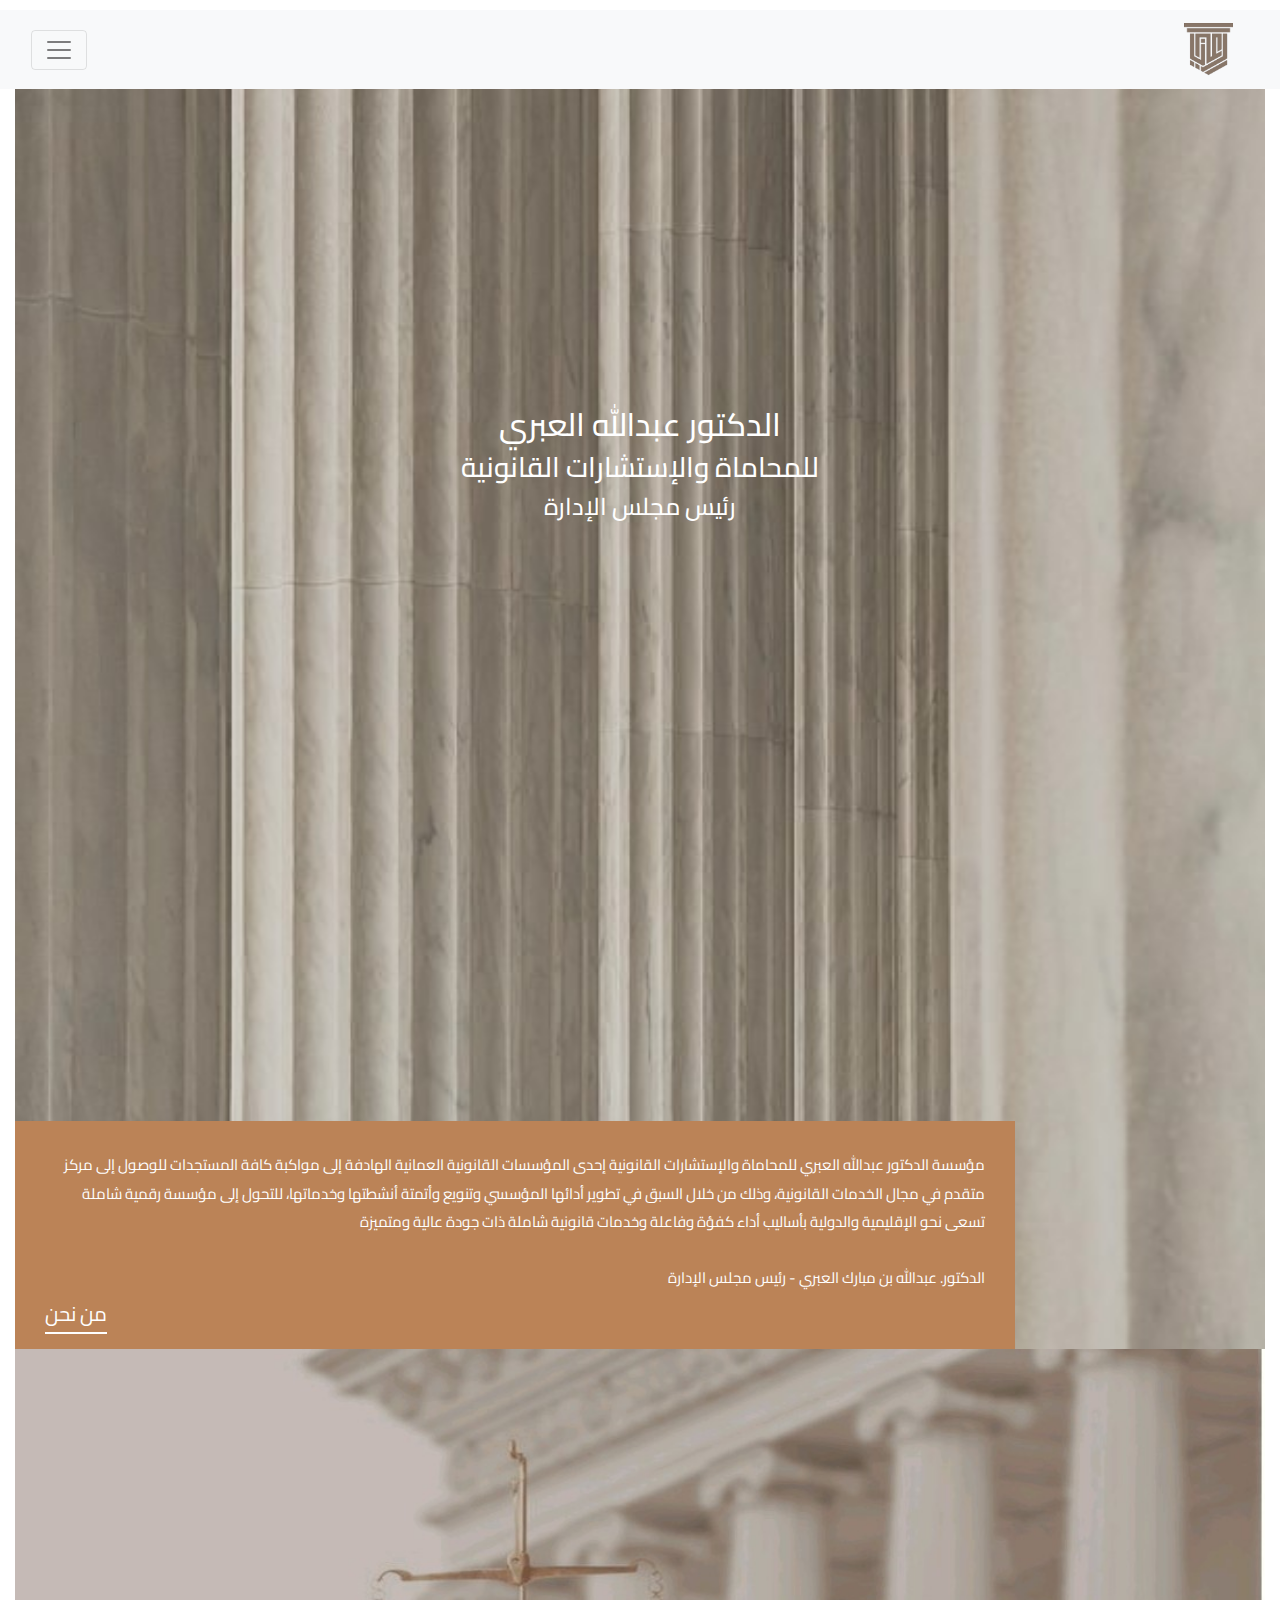
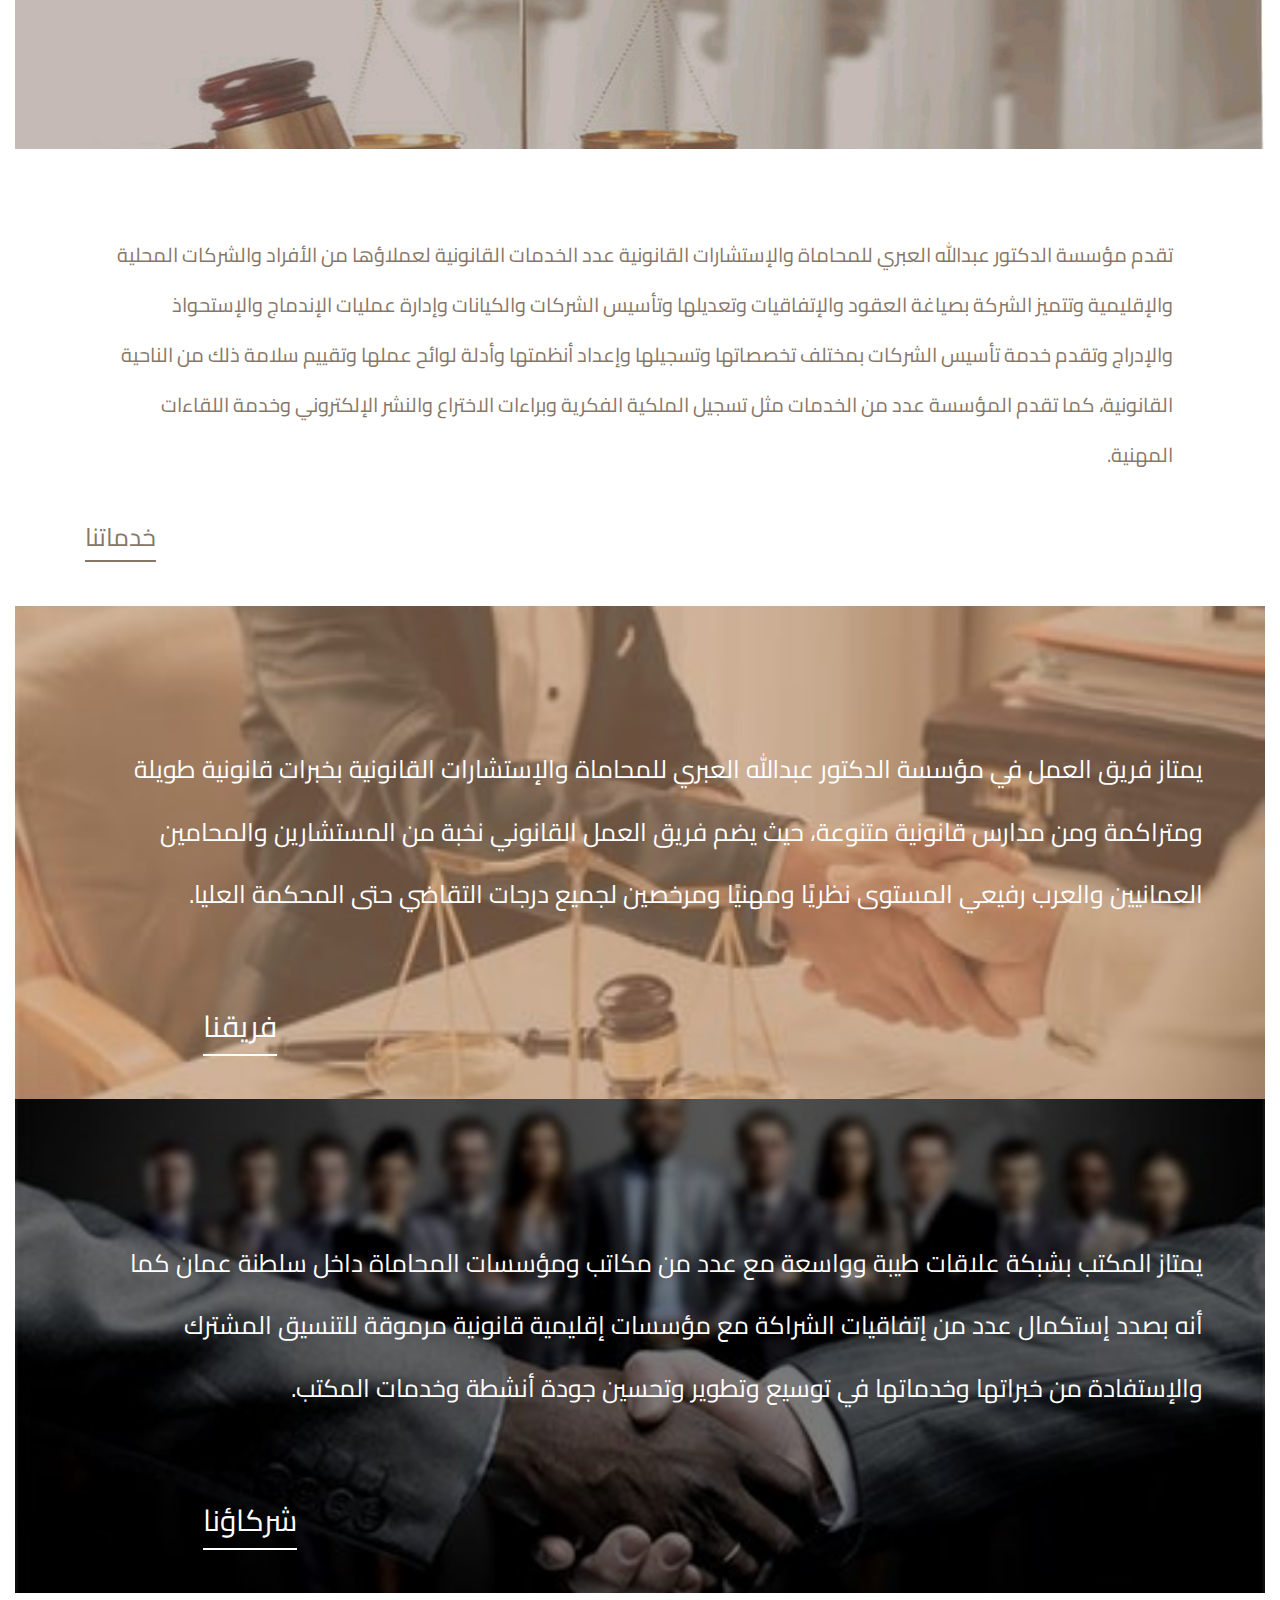
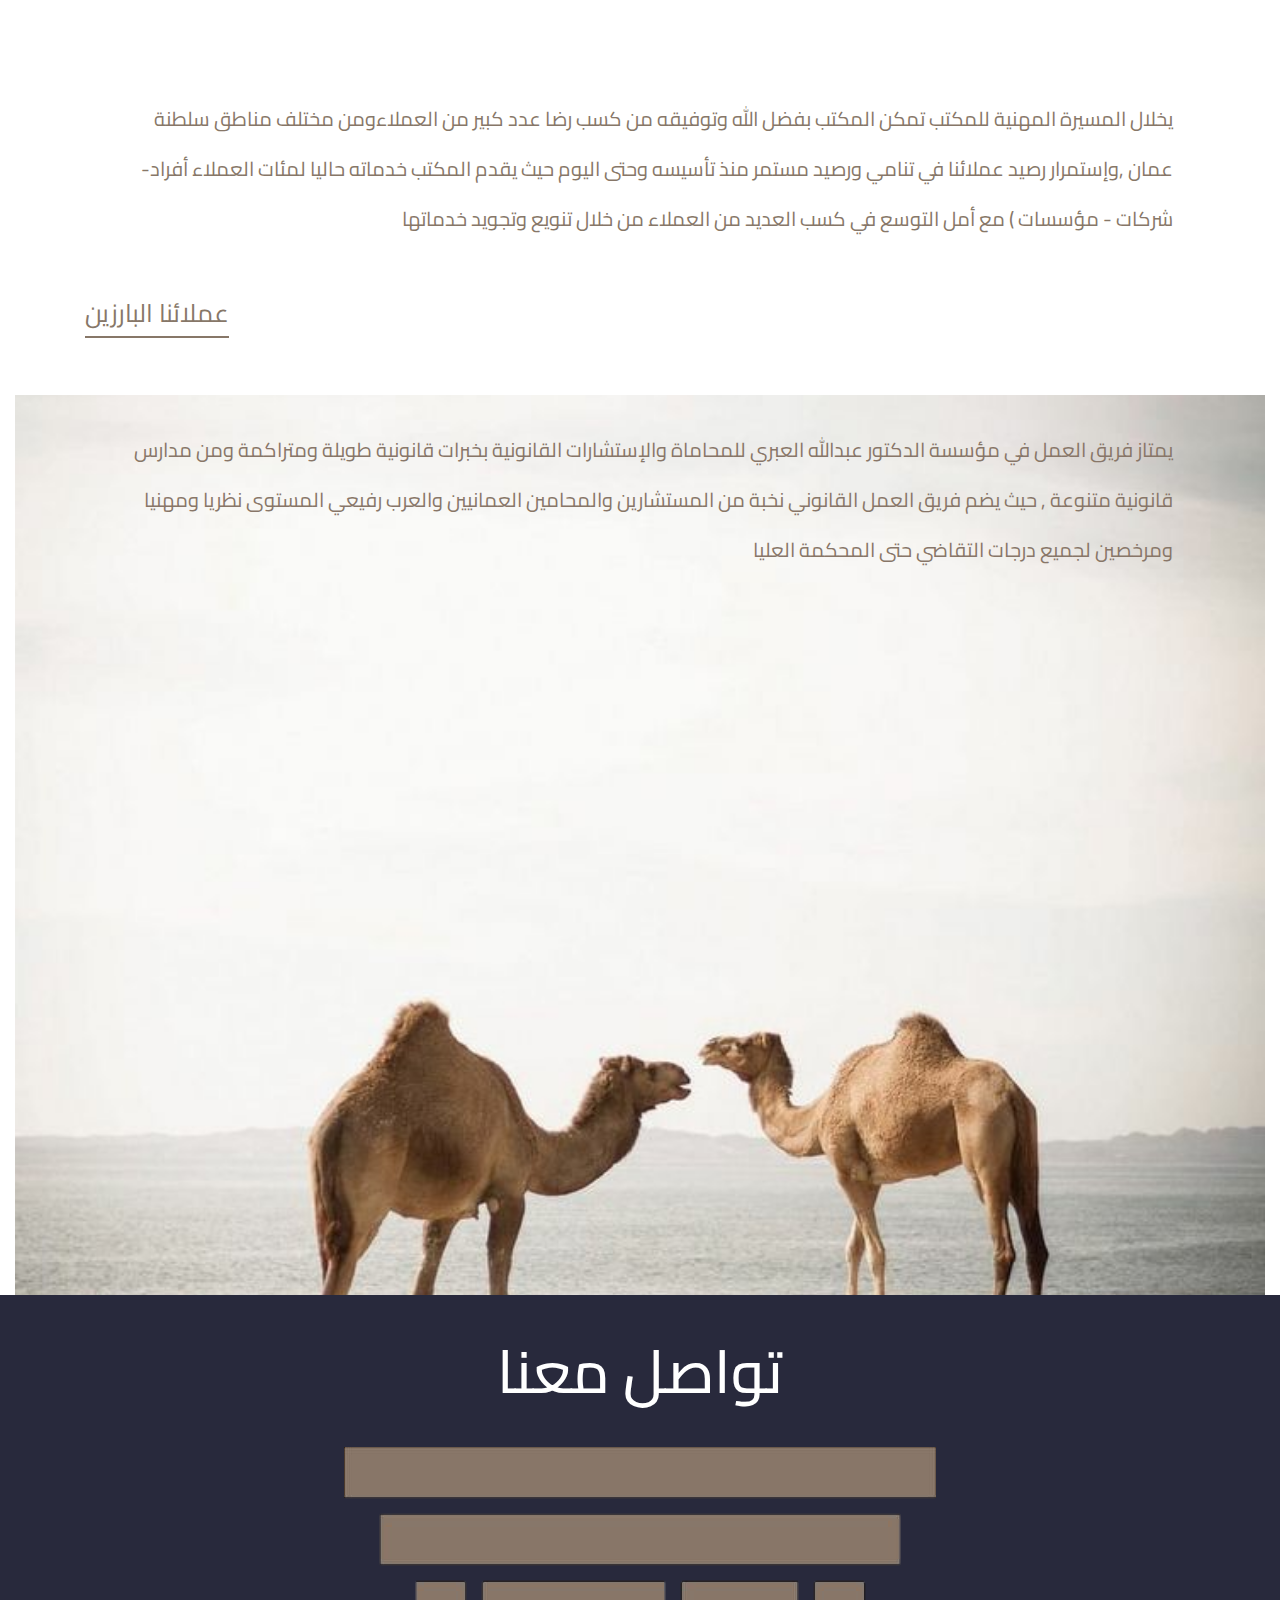
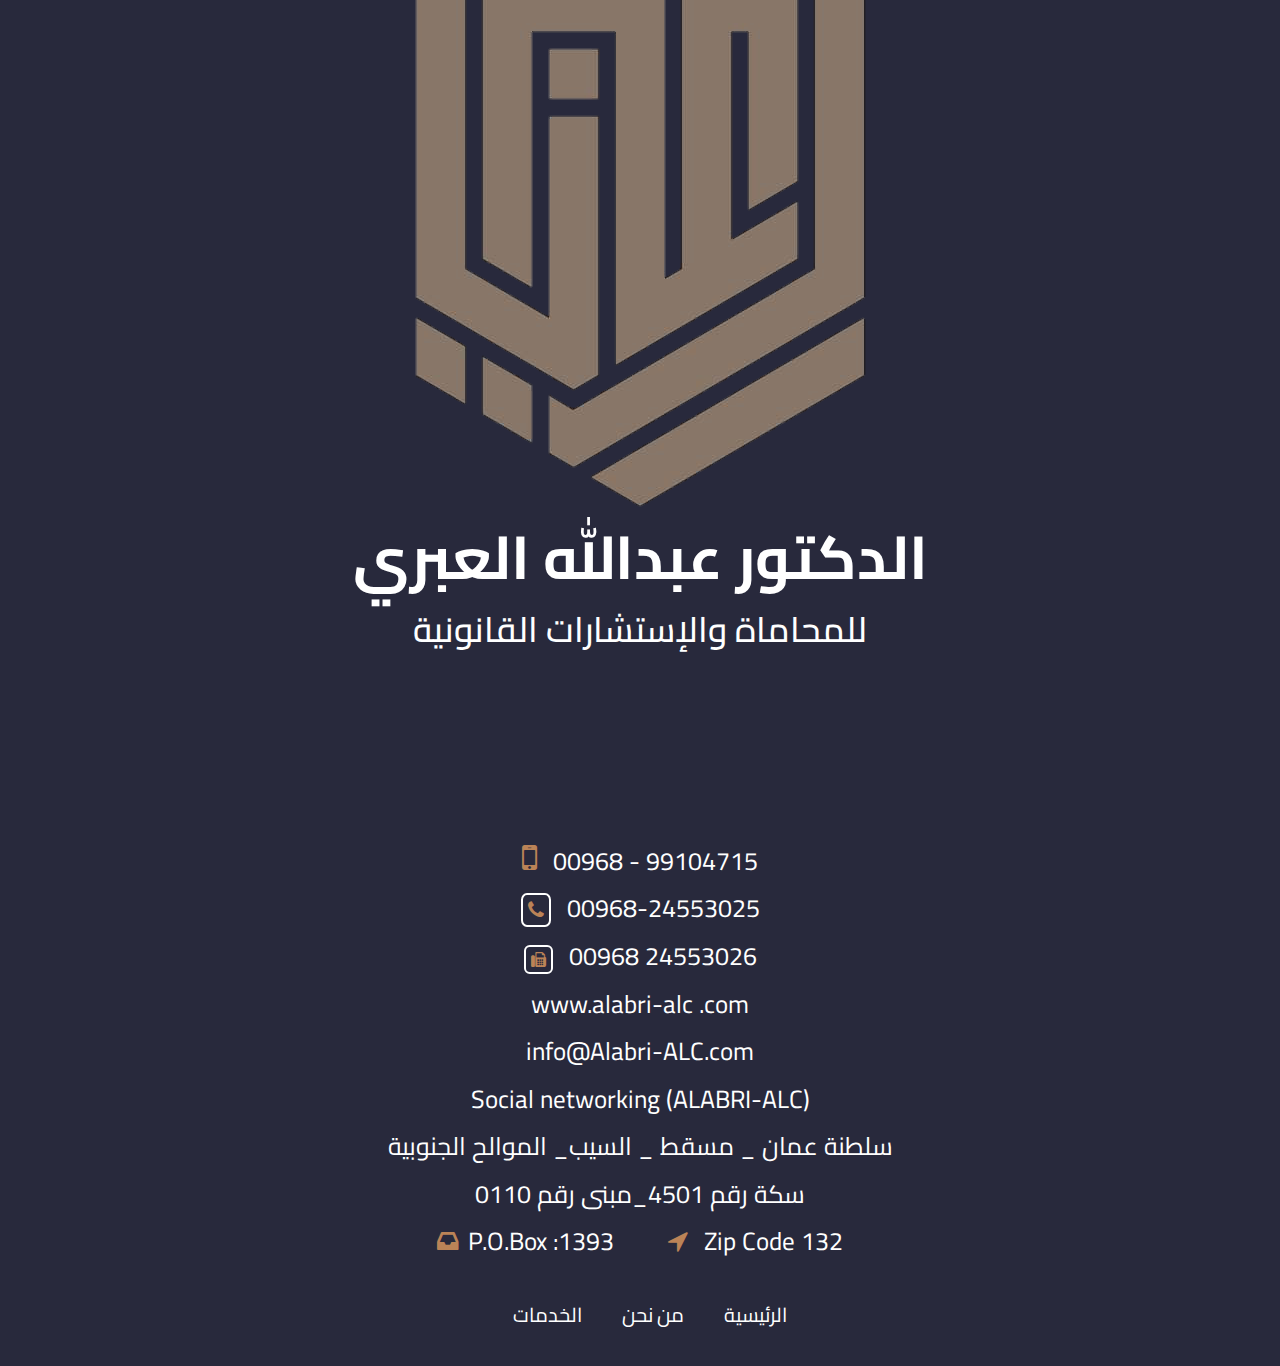
<file: index.html>
<!DOCTYPE html>
<html lang="ar">

<head>
  <meta charset="UTF-8">
  <meta name="viewport" content="width=device-width, initial-scale=1, minimum-scale=1.0, minimum-width=768">
  <title>العبري</title>
  <!-- Latest compiled and minified CSS -->
  <link rel="stylesheet" href="css/font-awesome.min.css">
  <link rel="stylesheet" href="https://pro.fontawesome.com/releases/v5.15.4/css/all.css"
    integrity="sha384-DyZ88mC6Up2uqS4h/KRgHuoeGwBcD4Ng9SiP4dIRy0EXTlnuz47vAwmeGwVChigm" crossorigin="anonymous" />
  <link rel="stylesheet" href="https://cdnjs.cloudflare.com/ajax/libs/font-awesome/4.7.0/css/font-awesome.min.css">
  <meta http-equiv="X-UA-Compatible" content="ie=edge">
  <link href="https://cdn.jsdelivr.net/npm/bootstrap@5.3.2/dist/css/bootstrap.min.css" rel="stylesheet"
    integrity="sha384-T3c6CoIi6uLrA9TneNEoa7RxnatzjcDSCmG1MXxSR1GAsXEV/Dwwykc2MPK8M2HN" crossorigin="anonymous">
  <link rel="stylesheet" href="https://stackpath.bootstrapcdn.com/bootstrap/4.5.2/css/bootstrap.min.css">
  <link rel="stylesheet" href="css/style.css">
  <link rel="stylesheet" href="css/style2.css">
  <style>
    body {
      padding-top: 10px;
    }

    .ttr {
      font-size: 10px;
      width: 100%;
    }
   

    .our_teams {
      background-color: aqua;
      background-size: cover;
      background-position: center;
    }


    @media (max-width: 768px) {
      .background-div {
        height: 120vh;
      }

      .serv2 p {
        font-size: 20px;
        padding: 2%;
      }

      .centered-text {
        top: 30%;

      }

      .our_partners {
        background-size: contain;
      }

      .ttr .text-right {
        direction: rtl;
        text-decoration: none;

        margin-left: 40px;
        line-height: 2.0;
      }

      @media (max-width: 450px) {
        .background-div {
          height: 120vh;
        }

        .ttr .text-right {
          direction: rtl;
          text-decoration: none;
          font-size: medium;
          margin-left: 40px;
          line-height: 1.5;
        }
      }
    }
    
  </style>
</head>

<body dir="rtl">
  <!--  start header  --->

  <header>
    <div class="collapse" id="navbarToggleExternalContent" data-bs-theme="light">
      <div class="bg-light p-4">
        <div class="offcanvas-body">
          <ul class="navbar-nav justify-content-end flex-grow-1 pe-3">
            <li class="nav-item">
              <a class="nav-link  active" aria-current="page" href="index.html">الرئيسية</a>
            </li>
            <li class="nav-item">
              <a class="nav-link" href="about_us.html">من نحن</a>
            </li>
            <li class="nav-item">
              <a class="nav-link" href="our_services.html">خدماتنا</a>
            </li>
            <li class="nav-item">
              <a class="nav-link" href="">English</a>
            </li>
          </ul>
        </div>
      </div>
    </div>
    </nav>
    </div>
    </div>
    <nav class="navbar navbar-light bg-light">
      <div class="container-fluid">

        <a class="navbar-brand" href="index.html">
          <img src="images/logofoot2.png" alt="Logo" width="49" height="53" class="d-inline-block align-text-top">

        </a>

        <button class="navbar-toggler" type="button" data-bs-toggle="collapse"
          data-bs-target="#navbarToggleExternalContent" aria-controls="navbarToggleExternalContent"
          aria-expanded="false" aria-label="Toggle navigation">
          <span class="navbar-toggler-icon"></span>
        </button>
      </div>
    </nav>





  </header>



  <!--  end header  --->


  <section>
    <div class="container-fluid">
      <!--  start about us  --->
      <!-- بداية قسم "من نحن" -->
      <div class="background-div">
        <div class="container-fluid">
          <div class="centered-text col-md-12 ">
            <h2>الدكتور عبدالله العبري</h2>
            <h3>للمحاماة والإستشارات القانونية</h3>
            <h4> رئيس مجلس الإدارة</h4>

          </div>
          <div class="company-info  coal-mdv-12">
            <p class="about_uus">مؤسسة الدكتور عبدالله العبري للمحاماة والإستشارات القانونية
              إحدى المؤسسات القانونية العمانية الهادفة إلى مواكبة كافة المستجدات
              للوصول إلى مركز متقدم في مجال الخدمات القانونية، وذلك من خلال السبق
              في تطوير أدائها المؤسسي وتنويع وأتمتة أنشطتها وخدماتها، للتحول إلى مؤسسة
              رقمية شاملة تسعى نحو الإقليمية والدولية بأساليب أداء كفؤة وفاعلة وخدمات
              قانونية شاملة ذات جودة عالية ومتميزة</p>
            <p class="do">الدكتور. عبدالله بن مبارك العبري - رئيس مجلس الإدارة</p>
            <a href="about_us.html">من نحن</a>
          </div>
        </div>
      </div>
      <!-- نهاية قسم "من نحن" -->

      <!--  end about us  --->


      <!--  start our_service  --->
      <!-- بداية قسم "خدماتنا القانونية" -->
      <div class="our_service">
        <div class="row serv">
          <div class="container-fluid">
            <p class="text-right" class="hr"></p>
          </div>
        </div>
        <div class="container">
          <div class="row serv2">
            <div class="col-smd-12">
              <p class="text-right tr">
                تقدم مؤسسة الدكتور عبدالله العبري للمحاماة والإستشارات القانونية عدد الخدمات القانونية لعملاؤها من
                الأفراد والشركات المحلية والإقليمية وتتميز الشركة بصياغة العقود والإتفاقيات وتعديلها وتأسيس الشركات
                والكيانات وإدارة عمليات الإندماج والإستحواذ والإدراج وتقدم خدمة تأسيس الشركات بمختلف تخصصاتها وتسجيلها
                وإعداد أنظمتها وأدلة لوائح عملها وتقييم سلامة ذلك من الناحية القانونية، كما تقدم المؤسسة عدد من الخدمات
                مثل تسجيل الملكية الفكرية وبراءات الاختراع والنشر الإلكتروني وخدمة اللقاءات المهنية.
              </p>
              <a href="our_services.html">خدماتنا</a>
            </div>
          </div>
        </div>
      </div>
      <!-- نهاية قسم "خدماتنا القانونية" -->

      <!--  end our_service  --->
      <!-- بداية قسم "فريق العمل" -->

      <div class="our_teams">
        <div class="row team">
          <div class="containerr ttr">
            <p class="teacms text-right  cosl-md-12 ">
              يمتاز فريق العمل في مؤسسة الدكتور عبدالله العبري للمحاماة والإستشارات القانونية بخبرات قانونية طويلة
              ومتراكمة ومن مدارس قانونية متنوعة، حيث يضم فريق العمل القانوني نخبة من المستشارين والمحامين العمانيين
              والعرب رفيعي المستوى نظريًا ومهنيًا ومرخصين لجميع درجات التقاضي حتى المحكمة العليا.
            </p>
            <a href="about.html">فريقنا</a>
          </div>
        </div>
      </div>

      <div class="our_teams" style="
              background-image: url('images/2.jpg');">
        <div class="row team">
          <div class="containerr ttr">
            <p class="teacms text-right" >


              يمتاز المكتب بشبكة علاقات طيبة وواسعة مع عدد من مكاتب ومؤسسات المحاماة داخل سلطنة عمان كما أنه بصدد
              إستكمال عدد من
              إتفاقيات الشراكة مع مؤسسات إقليمية قانونية مرموقة للتنسيق المشترك والإستفادة من خبراتها وخدماتها في توسيع
              وتطوير وتحسين
              جودة أنشطة وخدمات المكتب.

            </p>
            <a href="#">شركاؤنا</a>
          </div>
        </div>
      </div>

      <!-- نهاية قسم "فريق العمل" -->

      <!-- بداية قسم "شركاؤنا" -->



      <!-- نهاية قسم "شركاؤنا" -->
      <!--  start our_expert --->

      <div class="our_expert">
        <div class="row expert">
          <div class="container">
            <!-- <p class="text-right exp"> خبرتنا</p> -->
            <p class="experts text-right col-lg-12 col-md-12 col-sm-12">

              يخلال المسيرة المهنية للمكتب تمكن المكتب بفضل الله وتوفيقه من كسب رضا عدد كبير
              من العملاءومن مختلف مناطق سلطنة عمان ,وإستمرار رصيد عملائنا في تنامي ورصيد
              مستمر منذ تأسيسه وحتى اليوم حيث يقدم المكتب خدماته حاليا لمئات العملاء
              أفراد- شركات - مؤسسات ) مع أمل التوسع في كسب العديد من العملاء
              من خلال تنويع وتجويد خدماتها


            </p>
            <a href="#">عملائنا البارزين</a>
          </div>
        </div>
      </div>



      <!--  end our_expert  --->


      <!--  start last_div   --->

      <div class="last_div">
        <div class="container">


          <p class="text-right">
            يمتاز فريق العمل في مؤسسة الدكتور عبدالله العبري للمحاماة والإستشارات القانونية
            بخبرات قانونية طويلة ومتراكمة ومن مدارس قانونية متنوعة , حيث يضم فريق العمل القانوني
            نخبة من المستشارين والمحامين العمانيين والعرب رفيعي المستوى نظريا ومهنيا
            ومرخصين لجميع درجات التقاضي حتى المحكمة العليا

          </p>

        </div>
      </div>

      <!--  end last_div   --->


    </div>
  </section>


  <!--  start footer  --->

  <footer>
    <div class="contact">
      <div class="container black-background">
        <div class="row">
          <div class="col-md-12">
            <div class="black-background">
              <div class="contact-info text-center">
                <h2>تواصل معنا</h2>
                <img src="images/logofoot2.png" alt="صورة كبيرة" class="img-fluid">

                <div class="doct">
                  <h2>الدكتور عبدالله العبري </h2>
                </div>
                <h3>للمحاماة والإستشارات القانونية </h3>

                <div class="number_const">

                  <ul class="list list-unstyled text-center">


                    <li class="mobile">
                      <i class="fa fa-mobile-phone"></i><a href="tel:0096899104715"> 00968 - 99104715 </a>
                    </li>
                    <li class="phone"><i class="fa fa-phone"></i> <a href="tel:0096824553025"> 00968-24553025 </a></li>
                    <li class="fax"><i class="fa fa-fax"></i><a href="fax:0096824553026"> 00968 24553026</a> </li>
                  </ul>


                </div>

                <div class="links">
                  <ul class="list list-unstyled text-center">
                    <li> <a href="www.alabri-alc.com"> www.alabri-alc .com </a></li>
                    <li> </i><a href="mailto:www.alabri-alc.com"> info@Alabri-ALC.com </a></li>
                    <li> <a href="www.alabri-alc.com"> Social networking (ALABRI-ALC) </a></li>
                    <li> <a href="">سلطنة عمان _ مسقط _ السيب_ الموالح الجنوبية </a></li>
                    <li> <a href=""> سكة رقم 4501_مبنى رقم 0110</a></li>
                    <li>
                      <div class="address"> <i class="fa fa-inbox"></i>P.O.Box :1393 &nbsp; &nbsp; &nbsp; &nbsp; <i
                          class="fa fa-location-arrow"></i> Zip Code 132</div>
                    </li>
                  </ul>
                </div>
              </div>
            </div>
          </div>
        </div>
      </div>
    </div>

    <!--  start footer     -->
    <div class="footer_s">
      <div class="container">
        <nav class="footer-nav text-center">
          <ul>
            <li>
              <a href="index.html">الرئيسية <span class="sr-only">(current)</span></a>
            </li>
            <li>
              <a href="about_us.html">من نحن </a>
            </li>
            <li>
              <a href="our_services.html">الخدمات </a>
            </li>
          </ul>
        </nav>
      </div>
    </div>

  </footer>


  <!--  end footer  --->




  <!-- Latest compiled JavaScript -->
  <script src="https://code.jquery.com/jquery-3.5.1.slim.min.js"></script>
  <script src="https://cdn.jsdelivr.net/npm/@popperjs/core@2.5.4/dist/umd/popper.min.js"></script>
  <script src="https://stackpath.bootstrapcdn.com/bootstrap/4.5.2/js/bootstrap.min.js"></script>
  <script src="https://cdn.jsdelivr.net/npm/bootstrap@5.3.2/dist/js/bootstrap.bundle.min.js"
    integrity="sha384-C6RzsynM9kWDrMNeT87bh95OGNyZPhcTNXj1NW7RuBCsyN/o0jlpcV8Qyq46cDfL" crossorigin="anonymous">
    </script>


</body>
</html>
</file>
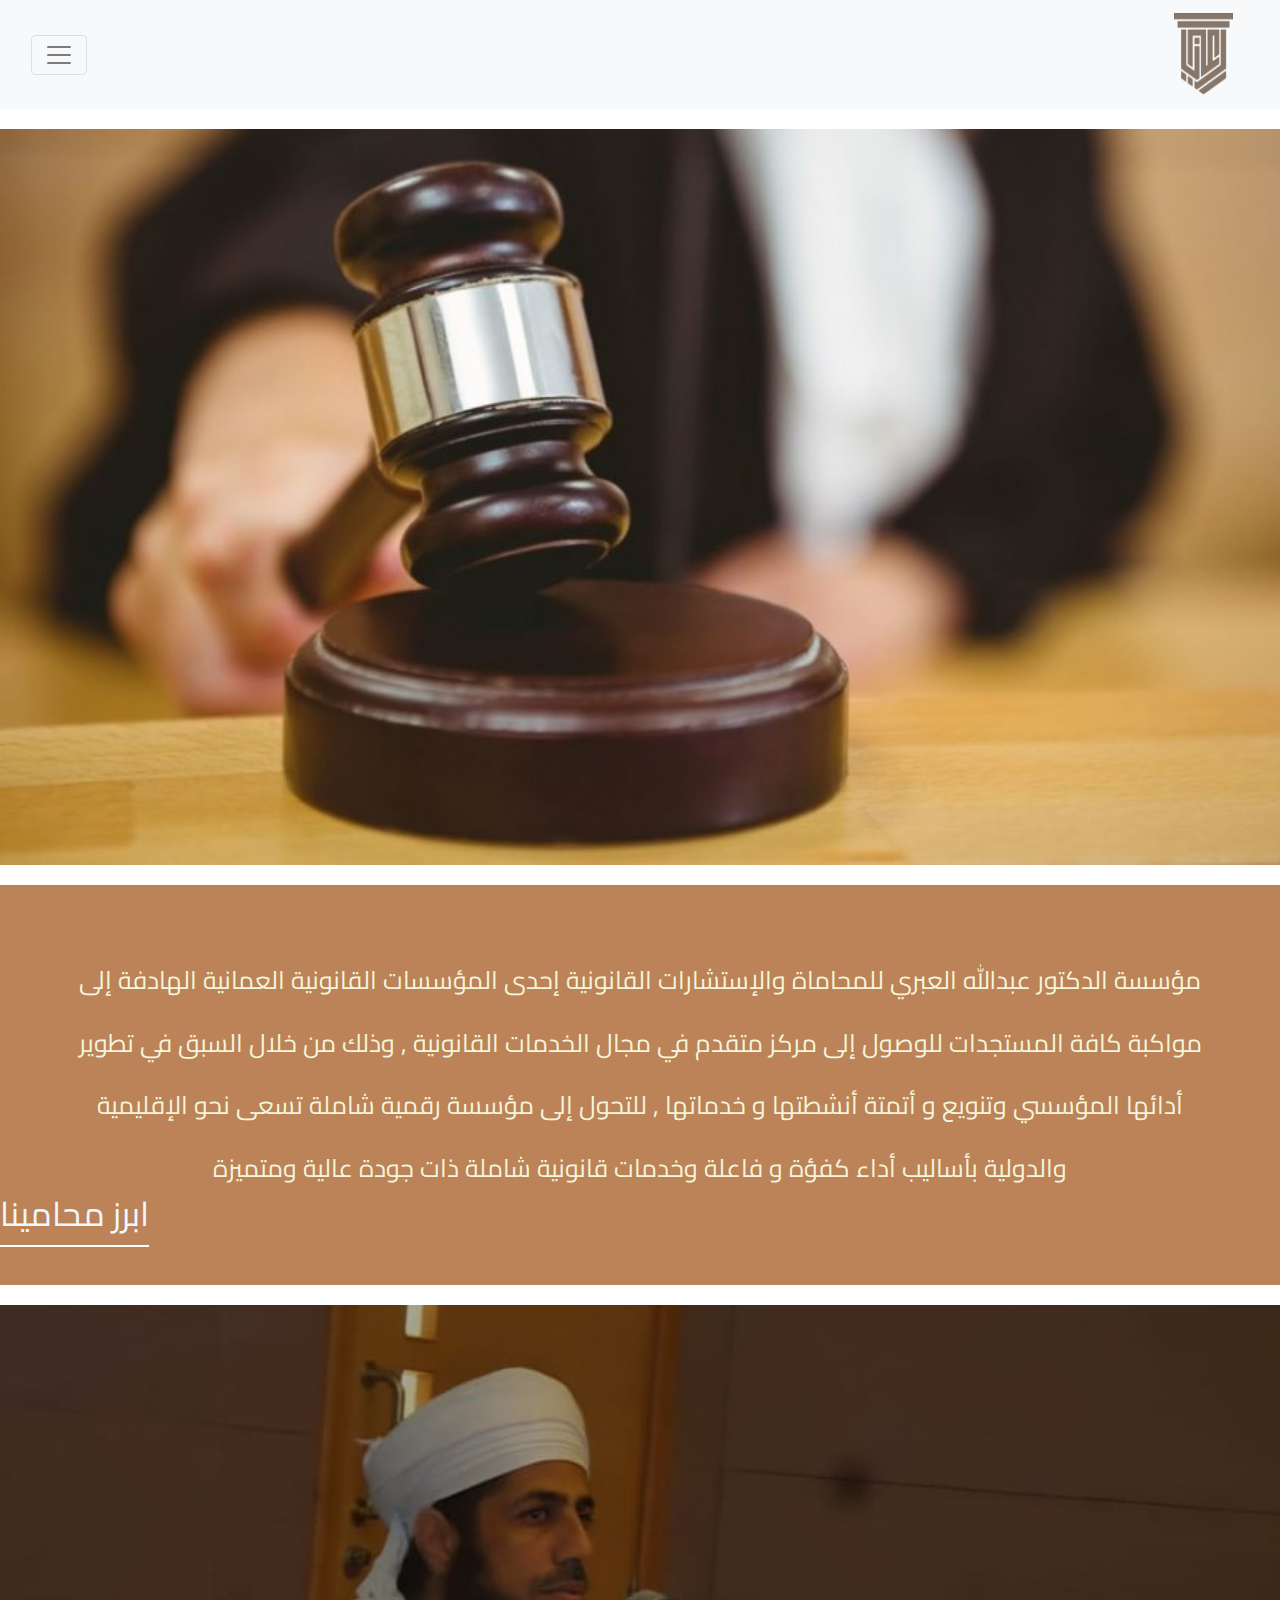
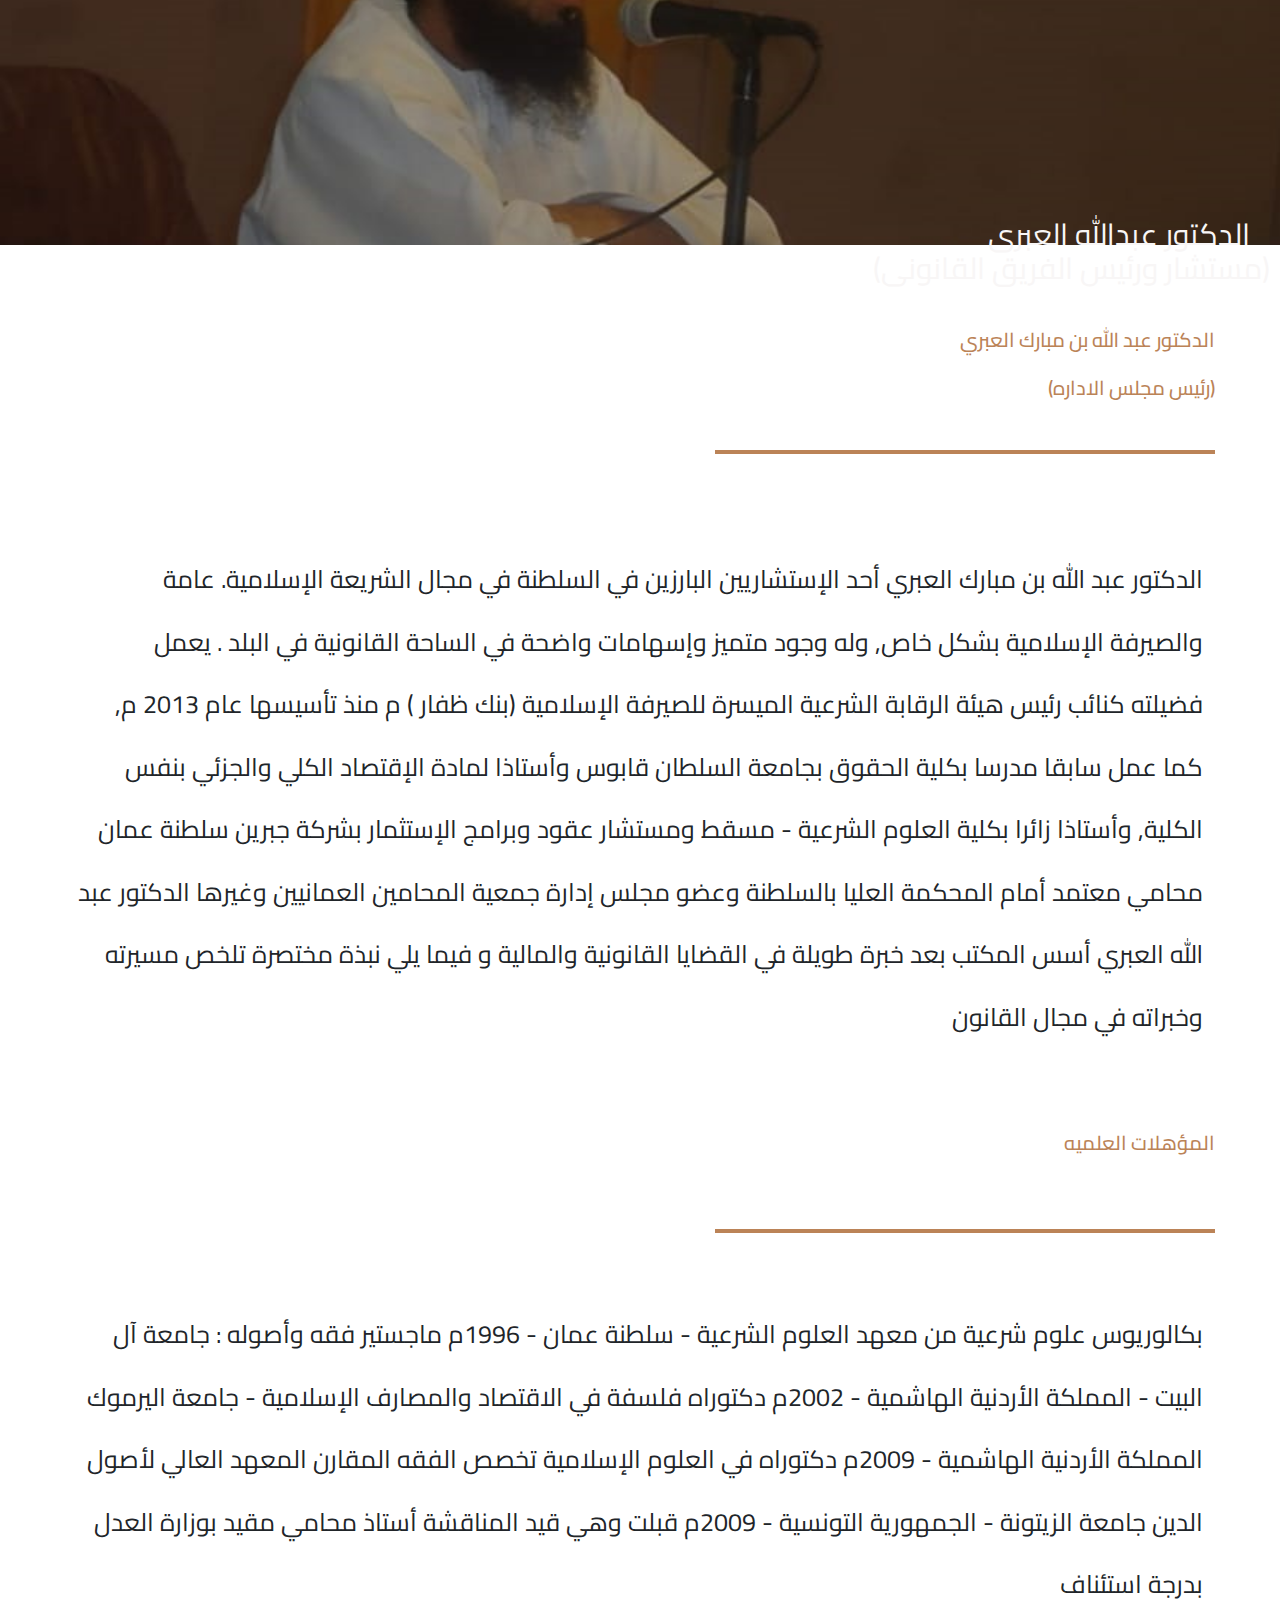
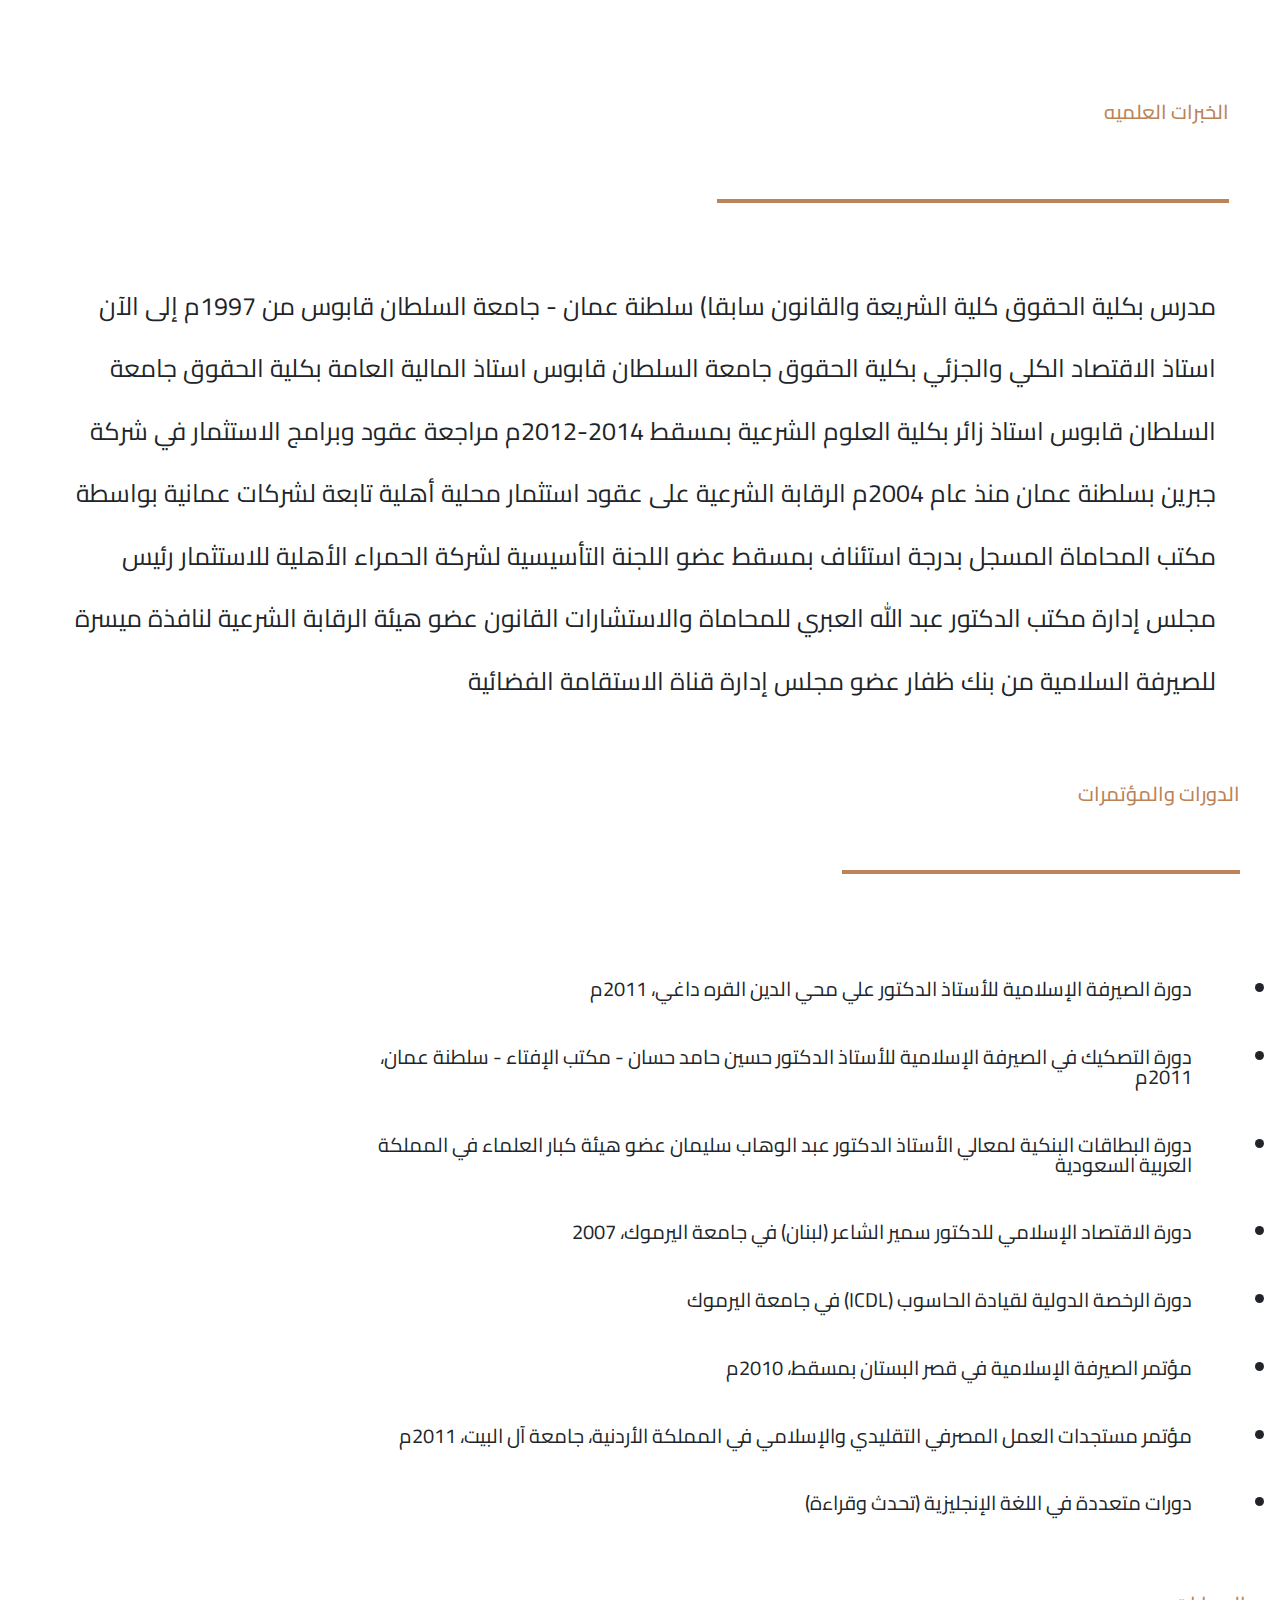
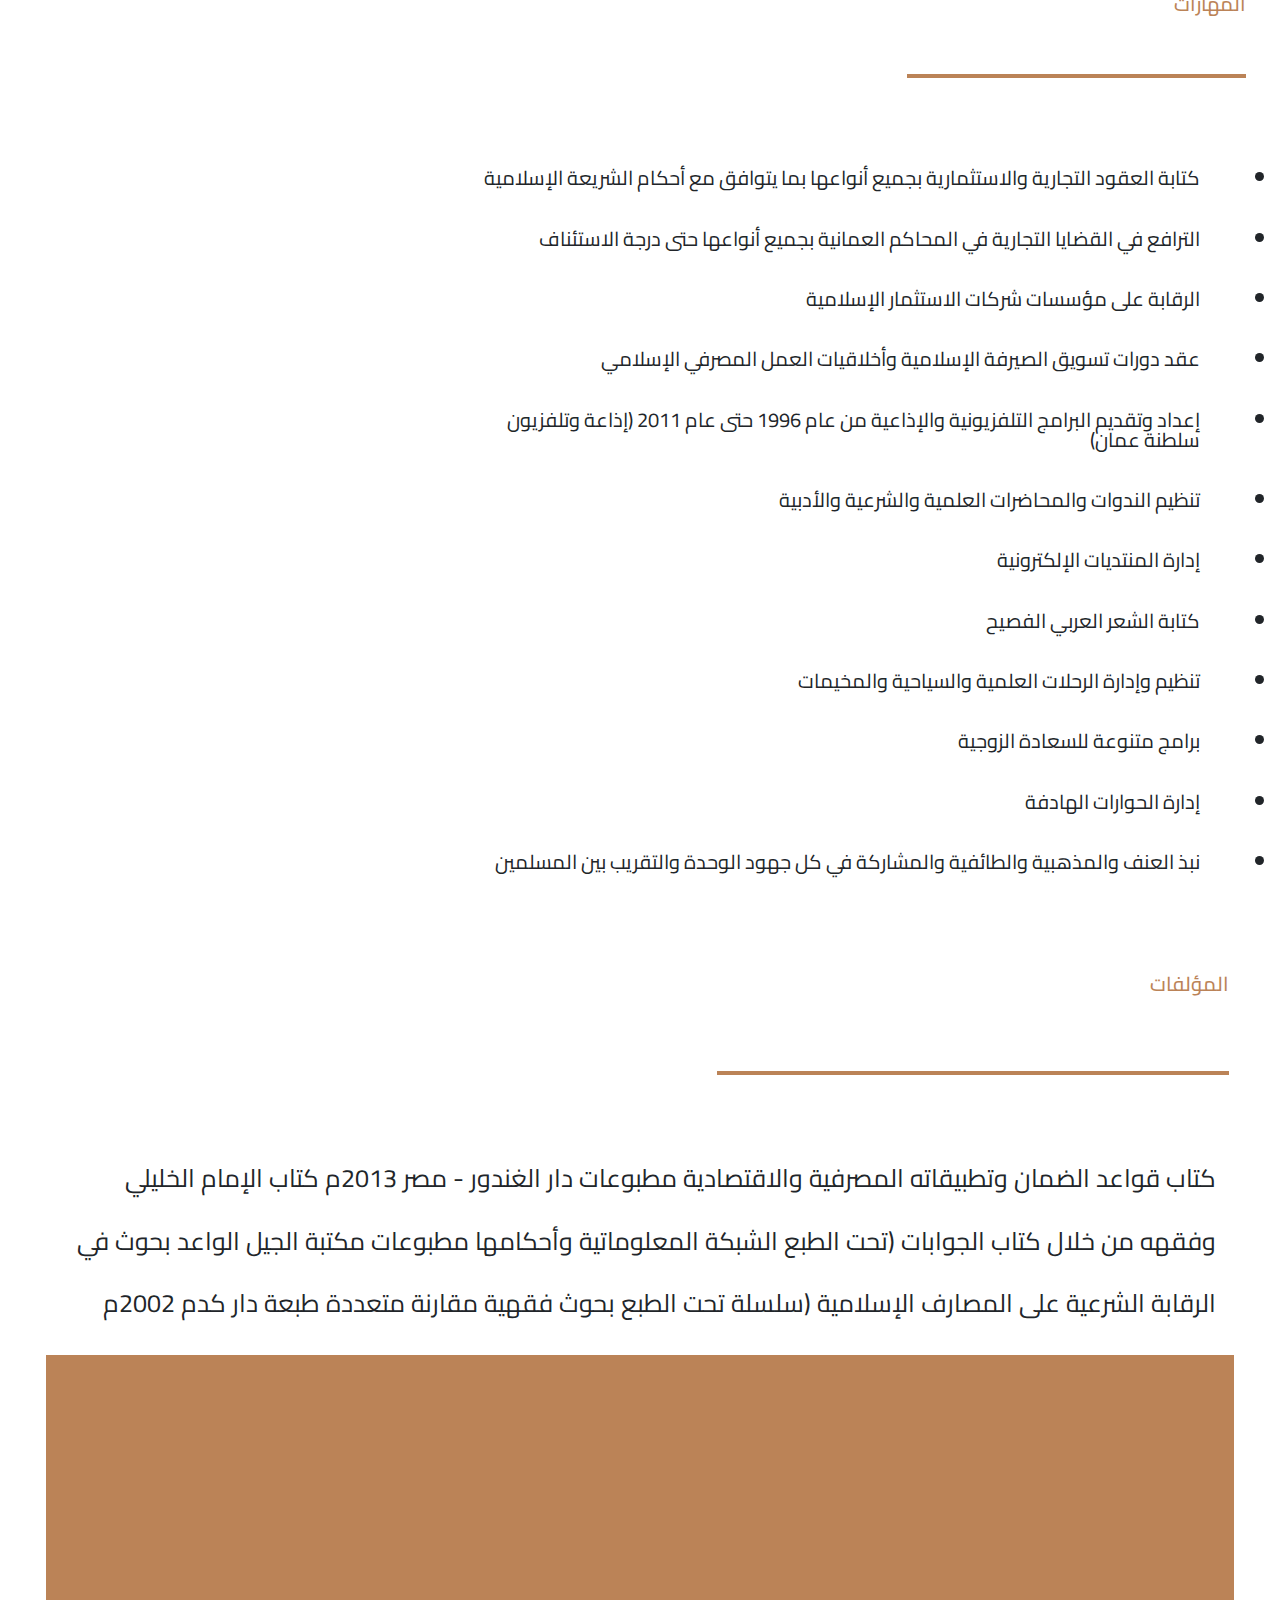
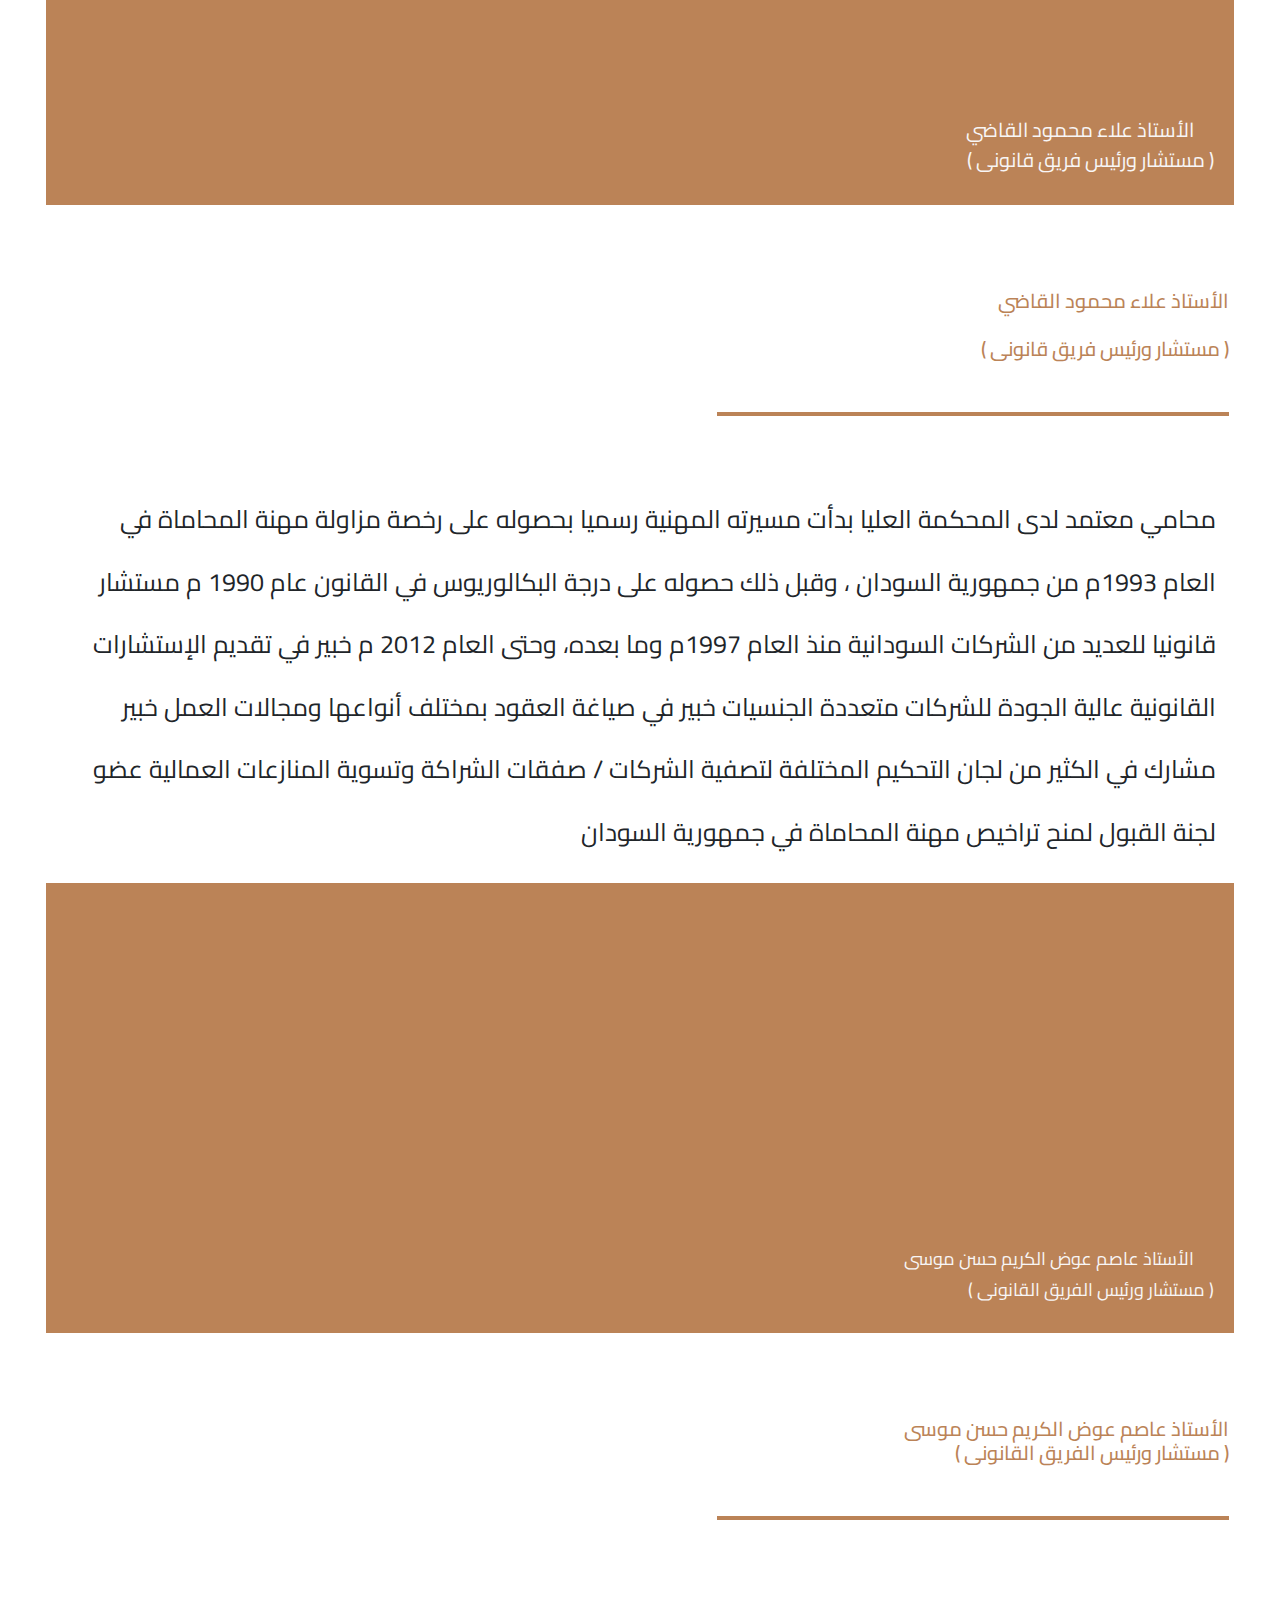
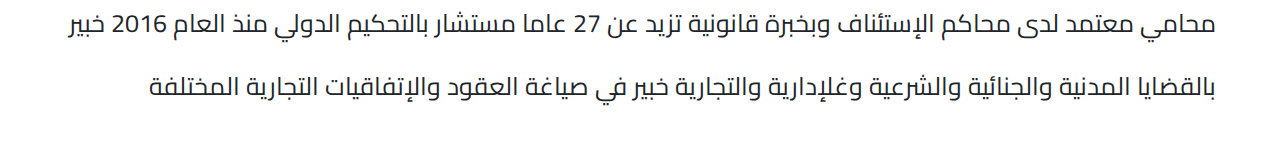
<file: about.html>
<!DOCTYPE html>
<html lang="ar">

<head>
    <meta charset="UTF-8">
    <meta name="viewport" content="width=device-width, initial-scale=1.0">
    <title>العبري</title>

    <!-- Latest compiled and minified CSS -->
    <link rel="stylesheet" href="css/font-awesome.min.css">
    <link rel="stylesheet" href="https://pro.fontawesome.com/releases/v5.15.4/css/all.css"
        integrity="sha384-DyZ88mC6Up2uqS4h/KRgHuoeGwBcD4Ng9SiP4dIRy0EXTlnuz47vAwmeGwVChigm" crossorigin="anonymous" />
    <link rel="stylesheet" href="https://cdnjs.cloudflare.com/ajax/libs/font-awesome/4.7.0/css/font-awesome.min.css">
    <meta http-equiv="X-UA-Compatible" content="ie=edge">
    <link href="https://cdn.jsdelivr.net/npm/bootstrap@5.3.2/dist/css/bootstrap.min.css" rel="stylesheet"
        integrity="sha384-T3c6CoIi6uLrA9TneNEoa7RxnatzjcDSCmG1MXxSR1GAsXEV/Dwwykc2MPK8M2HN" crossorigin="anonymous">
    <link rel="stylesheet" href="css/style.css">
    <link rel="stylesheet" href="https://stackpath.bootstrapcdn.com/bootstrap/4.5.2/css/bootstrap.min.css">
    <link rel="stylesheet" href="css/sty.css">
    <style>
        @media (min-width: 769px) {
            .background-divv {
                height: 80vh;
                background-size: cover;
                background-position: center
            }

            .centered-textt {}

            table {
                width: 80%;
                margin: 10%;
            }


            .cc {
                margin-top: 250px;
            }

            .about_wuus {
                font-size: 24px;
                line-height: 2.5;
            }

            .ccentered-textd {
                width: 100%;

                line-height: 1.5;
                background-image: url('images/p.jpeg');
                background-size: cover;
                height: 100vh;


            }

            .dooo {
            
                text-align: right;
                font-size: 20px;
                margin-right: 20px;

                color: #f8f6f6;
               }
    .ll{
                margin-top: 50vh;
                text-align: right;
                font-size: 20px;
                margin-right: 10px;

                color: #f8f6f6;
               }


            .dooo a {
                margin-top: 60vh;
                text-align: right;
                font-size: 30px;
                margin-right: 20px;
                
            
                color: #f8f6f6;
            }

            .about_uus {
                line-height: 2.5;
                margin-bottom: 0px;
                font-size: 25px;
                padding: 5%;
                padding-bottom: 0px;
            }

            .ac li {
                line-height: 1.0;
                margin-bottom: 0px;
                font-size: 20px;
                padding: 5%;
                padding-bottom: 0px;
            }

            .ccvcentered-textd h2 {
                margin-right: 5%px;
            }

            .hh {
                margin-right: 4%;
                border-bottom: 4px solid #BB8357;
                width: 40%;
                margin-top: 5%;
                font-size: 20px;
                color: #BB8357;
padding-bottom:4%;
            }

            
            .ccentered-textd {
                width: 100%;

                line-height: 1.5;
                background-image: url('images/p.jpeg');
                background-size: cover;
                background-position:center;
                height: 60vh;
                background-repeat: no-repeat;
            }

        }

        @media (max-width: 768px) {
            .background-divv {
                height: 80vh;
                width: 100%;
                background-size: contain;
                background-repeat: no-repeat;
                background-position: center;

            }


            table {
                width: 90%;
                margin-left: 10%;
            }

            .centered-textt {}

            .cc {
                margin-top: 450px;
            }

            .about_uus {
                font-size: 20px;
                line-height: 2;
                padding-top: 10px;
            }

            .ccentered-textd {
                width: 100%;

                line-height: 1.5;
                background-image: url('images/p.jpeg');
                background-size: cover;
                height: 40vh;
                background-repeat: no-repeat;
            }

            .dooo {

                text-align: right;
                font-size: 20px;
                margin-right: 10px;
                color: #f8f6f6;
                
            }
  .ll{
margin-top:30vh;
                text-align: right;
                font-size: 20px;
                margin-right: 10px;
                color: #f8f6f6;
                
            }

            .dooo a {
                margin-top: 20vh;
                text-align: right;
                font-size: 20px;

                color: #f8f6f6;
            }

            .ccentered-textd {
                width: 100%;

                line-height: 1.5;
                background-image: url('images/p.jpeg');
                background-size: cover;
                height: 40vh;
                background-repeat: no-repeat;
            }

            .hh {
                margin-top: 5%;
                margin-right: 2%;
                border-bottom: 4px solid #BB8357;
                width: 100%;
                color: #BB8357;
padding:4%;
                font-size: 1.5em;
            }

            .ac li {
                line-height: 1.5;
                margin-bottom: 0px;
                font-size: 20px;
                padding: 5%;
                padding-bottom: 0px;
            }

            
        .doo {

            margin-top:40vh;
            font-size: 30px;
            
            color: white;

        }

        .doo a {
      
      

            font-size: 30px;

            border-bottom: 4px solid white;
            color: white;

        }

        }

        .do {
            text-align: left;
            font-size: 34px;
            color: aliceblue;
        }

        .do a {
            text-align: left;
            font-size: 34px;
            color: aliceblue;

            border-bottom: 2px solid white;

        }

        .centered-textd {
            background-color: #BB8357;
            color: beige;

            width: 100%;

        }

        body {}

        .row {
            margin-top: 20px;
        }
    </style>
</head>

<body dir="rtl" style="">

    <!--  start header  --->

    <header>

        <div class="collapse" id="navbarToggleExternalContent" data-bs-theme="light">
            <div class="bg-light p-4">
                <div class="offcanvas-body">
                    <ul class="navbar-nav justify-content-end flex-grow-1 pe-3">
                        <li class="nav-item">
                            <a class="nav-link  active" aria-current="page" href="index.html">الرئيسية</a>
                        </li>

                        <li class="nav-item">
                            <a class="nav-link" href="about_us.html">من نحن</a>
                        </li>
                        <li class="nav-item">
                            <a class="nav-link" href="our_services.html">خدماتنا</a>
                        </li>
                        <li class="nav-item">
                            <a class="nav-link" href="index-en.html">English</a>
                        </li>

                    </ul>

                </div>
            </div>
        </div>
        </nav>
        </div>
        </div>
        <nav class="navbar navbar-light bg-light">
            <div class="container-fluid">

                <a class="navbar-brand" href="index.html">
                    <img src="images/logofoot2.png" alt="Logo" width="59" height="83"
                        class="d-inline-block align-text-top">

                </a>

                <button class="navbar-toggler" type="button" data-bs-toggle="collapse"
                    data-bs-target="#navbarToggleExternalContent" aria-controls="navbarToggleExternalContent"
                    aria-expanded="false" aria-label="Toggle navigation">
                    <span class="navbar-toggler-icon"></span>
                </button>
            </div>
        </nav>





    </header>



    <!--  end header  --->

    <section>

        <!--  start about us  --->

        <div class="container-fluid">

            <div class="row" style="background-image: url('images/p1.jpg');background-size:cover">
                <div class="col-md-12">
                    <div class="background-divv">
                        <p class="doo"><a href="about.html">  
                            
                        </a></p>

                    </div>
                </div>
            </div>
            <div class="row">

                <div class="centered-textd col-vmd-12" style=" text-align:center">

                    <p class="about_uus"> مؤسسة الدكتور عبدالله العبري للمحاماة والإستشارات القانونية
                        إحدى المؤسسات القانونية العمانية الهادفة إلى مواكبة كافة المستجدات
                        للوصول إلى مركز متقدم في مجال الخدمات القانونية , وذلك من خلال السبق
                        في تطوير أدائها المؤسسي وتنويع و أتمتة أنشطتها و خدماتها , للتحول إلى مؤسسة
                        رقمية شاملة تسعى نحو الإقليمية والدولية بأساليب أداء كفؤة و فاعلة وخدمات
                        قانونية شاملة ذات جودة عالية ومتميزة

                        <br>
                    <p class="do"><a href="about.html">ابرز محامينا </a></p>
                    <br>


                    </p>



                </div>

            </div>
            <div class="row">
                <div class="ccentered-textd col-vmd-12" style=" text-align:center">

                    <p class="about_uus">

                        
                    <p class="dooo  ll"><a href="about_us.html">الدكتور عبدالله العبرى <br><span>(مستشار ورئيس الفريق
                                القانونى)</span></a></p>



                    </p>
                </div>
            </div>
            <div class="row">
                <div class="ccvcentered-textd col-md-12" style=" text-align:right">
                    <h2 class="hh">الدكتور عبد الله بن مبارك العبري
                        <br><br>
                        (رئيس مجلس الاداره)
                    </h2>
<br>
                    <p class="about_uus"> الدكتور عبد الله بن مبارك العبري أحد الإستشاريين البارزين في السلطنة في مجال
                        الشريعة الإسلامية. عامة والصيرفة الإسلامية بشكل خاص, وله وجود متميز وإسهامات واضحة في الساحة
                        القانونية في البلد . يعمل فضيلته كنائب رئيس هيئة الرقابة الشرعية الميسرة للصيرفة الإسلامية (بنك
                        ظفار ) م

                        منذ تأسيسها عام 2013 م, كما عمل سابقا مدرسا بكلية الحقوق بجامعة السلطان قابوس وأستاذا لمادة
                        الإقتصاد الكلي والجزئي بنفس الكلية, وأستاذا زائرا بكلية العلوم الشرعية - مسقط ومستشار عقود
                        وبرامج الإستثمار بشركة جبرين سلطنة عمان

                        محامي معتمد أمام المحكمة العليا بالسلطنة وعضو مجلس إدارة جمعية المحامين العمانيين وغيرها

                        الدكتور عبد الله العبري أسس المكتب بعد خبرة طويلة في القضايا القانونية والمالية و فيما يلي نبذة

                        مختصرة تلخص مسيرته وخبراته في مجال القانون


                    </p>
                </div>
            </div>




            <div class="row">
                <div class="ccvcentered-textd col-md-12" style=" text-align:right">
                    <h2 class="hh">
                        المؤهلات العلميه
                        <br>

                        <br>

                    </h2>
                    <p class="about_uus"> بكالوريوس علوم شرعية من معهد العلوم الشرعية - سلطنة عمان - 1996م

                        ماجستير فقه وأصوله : جامعة آل البيت - المملكة الأردنية الهاشمية - 2002م

                        دكتوراه فلسفة في الاقتصاد والمصارف الإسلامية - جامعة اليرموك

                        المملكة الأردنية الهاشمية - 2009م

                        دكتوراه في العلوم الإسلامية تخصص الفقه المقارن المعهد العالي لأصول الدين

                        جامعة الزيتونة - الجمهورية التونسية - 2009م قبلت وهي قيد المناقشة

                        أستاذ محامي مقيد بوزارة العدل بدرجة استئناف



                    </p>
                </div>
            </div>


            <div class="row">
                <div class="ccvcentered-textd col-vmd-12" style=" text-align:right">
                    <h2 class="hh">
                        الخبرات العلميه
                        <br>

                        <br>

                    </h2>
                    <p class="about_uus"> مدرس بكلية الحقوق كلية الشريعة والقانون سابقا) سلطنة عمان - جامعة السلطان
                        قابوس

                        من 1997م إلى الآن

                        استاذ الاقتصاد الكلي والجزئي بكلية الحقوق جامعة السلطان قابوس

                        استاذ المالية العامة بكلية الحقوق جامعة السلطان قابوس

                        استاذ زائر بكلية العلوم الشرعية بمسقط 2014-2012م

                        مراجعة عقود وبرامج الاستثمار في شركة جبرين بسلطنة عمان منذ عام 2004م

                        الرقابة الشرعية على عقود استثمار محلية أهلية تابعة لشركات عمانية بواسطة مكتب المحاماة

                        المسجل بدرجة استئناف بمسقط

                        عضو اللجنة التأسيسية لشركة الحمراء الأهلية للاستثمار

                        رئيس مجلس إدارة مكتب الدكتور عبد الله العبري للمحاماة والاستشارات القانون

                        عضو هيئة الرقابة الشرعية لنافذة ميسرة للصيرفة السلامية من بنك ظفار

                        عضو مجلس إدارة قناة الاستقامة الفضائية


                    </p>
                </div>
            </div>



            <div class="row">
                <div class="ccvcentered-textd col-vmd-12" style=" text-align:right">
                    <h2 class="hh">
                        الدورات والمؤتمرات
                        <br>

                        <br>

                    </h2>
                    <p class="about_uus">


                    <ul class="ac">
                        <li>دورة الصيرفة الإسلامية للأستاذ الدكتور علي محي الدين القره داغي، 2011م</li>
                        <li>دورة التصكيك في الصيرفة الإسلامية للأستاذ الدكتور حسين حامد حسان - مكتب الإفتاء - سلطنة
                            عمان، 2011م</li>
                        <li>دورة البطاقات البنكية لمعالي الأستاذ الدكتور عبد الوهاب سليمان عضو هيئة كبار العلماء في
                            المملكة العربية السعودية</li>
                        <li>دورة الاقتصاد الإسلامي للدكتور سمير الشاعر (لبنان) في جامعة اليرموك، 2007</li>
                        <li>دورة الرخصة الدولية لقيادة الحاسوب (ICDL) في جامعة اليرموك</li>
                        <li>مؤتمر الصيرفة الإسلامية في قصر البستان بمسقط، 2010م</li>
                        <li>مؤتمر مستجدات العمل المصرفي التقليدي والإسلامي في المملكة الأردنية، جامعة آل البيت، 2011م
                        </li>
                        <li>دورات متعددة في اللغة الإنجليزية (تحدث وقراءة)</li>
                    </ul>





                    </p>
                </div>
            </div>



            <div class="row">
                <div class="ccvcentered-textd col-vmd-12" style=" text-align:right">
                    <h2 class="hh">
                        المهارات
                        <br>

                        <br>

                    </h2>
                    <p class="about_uus">



                    <ul class="ac">
                        <li>كتابة العقود التجارية والاستثمارية بجميع أنواعها بما يتوافق مع أحكام الشريعة الإسلامية</li>
                        <li>الترافع في القضايا التجارية في المحاكم العمانية بجميع أنواعها حتى درجة الاستئناف</li>
                        <li>الرقابة على مؤسسات شركات الاستثمار الإسلامية</li>
                        <li>عقد دورات تسويق الصيرفة الإسلامية وأخلاقيات العمل المصرفي الإسلامي</li>
                        <li>إعداد وتقديم البرامج التلفزيونية والإذاعية من عام 1996 حتى عام 2011 (إذاعة وتلفزيون سلطنة
                            عمان)</li>
                        <li>تنظيم الندوات والمحاضرات العلمية والشرعية والأدبية</li>
                        <li>إدارة المنتديات الإلكترونية</li>
                        <li>كتابة الشعر العربي الفصيح</li>
                        <li>تنظيم وإدارة الرحلات العلمية والسياحية والمخيمات</li>
                        <li>برامج متنوعة للسعادة الزوجية</li>
                        <li>إدارة الحوارات الهادفة</li>
                        <li>نبذ العنف والمذهبية والطائفية والمشاركة في كل جهود الوحدة والتقريب بين المسلمين</li>
                    </ul>



                    </p>
                </div>
            </div>




            <div class="row">
                <div class="ccvcentered-textd col-vmd-12" style=" text-align:right">
                    <h2 class="hh">
                        المؤلفات
                        <br>

                        <br>

                    </h2>
                    <p class="about_uus">


                        كتاب قواعد الضمان وتطبيقاته المصرفية والاقتصادية مطبوعات دار الغندور - مصر 2013م

                        كتاب الإمام الخليلي وفقهه من خلال كتاب الجوابات (تحت الطبع

                        الشبكة المعلوماتية وأحكامها مطبوعات مكتبة الجيل الواعد

                        بحوث في الرقابة الشرعية على المصارف الإسلامية (سلسلة تحت الطبع

                        بحوث فقهية مقارنة متعددة طبعة دار كدم 2002م



                    </p>
                </div>
            </div>
            <center>
                <div class="row" style="width:95%">

                    <div class="centered-textd col-vmd-12" style=" text-align:center;height:50vh;position:relative">

                        <p class="about_uus" style="">
                            <br>
                        <p class="dooo" style="position:absolute;top:80%"><a href="about_us.html"
                                style="text-align:right;margin-bottom:10px;font-size:20px">الأستاذ علاء محمود القاضي<br>
                                (
                                مستشار ورئيس فريق قانونى
                                )

                            </a>

                            </a></p>
                        <br>


                        </p>



                    </div>

                </div>

            </center>


            <div class="row">
                <div class="ccvcentered-textd col-vmd-12" style=" text-align:right">
                    <h2 class="hh">الأستاذ علاء محمود القاضي
                    
<br><br>
                   
                        ( مستشار ورئيس فريق قانونى )</h2>
                    <p class="about_uus">

                        محامي معتمد لدى المحكمة العليا بدأت مسيرته المهنية رسميا بحصوله على رخصة مزاولة مهنة المحاماة في
                        العام 1993م من جمهورية السودان ، وقبل ذلك حصوله على درجة البكالوريوس في القانون

                        عام 1990 م

                        مستشار  قانونيا للعديد من الشركات السودانية منذ العام 1997م وما بعده، وحتى العام 2012 م خبير في
                        تقديم الإستشارات القانونية عالية الجودة للشركات متعددة الجنسيات خبير في صياغة العقود بمختلف
                        أنواعها ومجالات العمل خبير مشارك في الكثير من لجان التحكيم المختلفة لتصفية الشركات / صفقات
                        الشراكة وتسوية المنازعات العمالية

                        عضو لجنة القبول لمنح تراخيص مهنة المحاماة في جمهورية السودان


                    </p>
                </div>
            </div>


            <center>
                <div class="row" style="width:95%">

                    <div class="centered-textd col-vmd-12" style=" text-align:center;height:50vh;position:relative">

                        <p class="about_uus" style="">
                            <br>
                        <p class="dooo" style="position:absolute;top:80%"><a href="about_us.html"
                                style="text-align:right;margin-bottom:10px;font-size:18px">
                                الأستاذ عاصم عوض الكريم حسن موسى
                                <br>
                                (
                                مستشار ورئيس الفريق القانونى
                                )
                            </a></p>
                        <br>


                        </p>



                    </div>

                </div>

            </center>


            <div class="row">
                <div class="ccvcentered-textd col-vmd-12" style=" text-align:right">
                    <h2 class="hh">
                        الأستاذ عاصم عوض الكريم حسن موسى
                        <br>
                        (
                        مستشار ورئيس الفريق القانونى
                        )
                    </h2>
                    <p class="about_uus">
                        محامي معتمد لدى محاكم الإستئناف وبخبرة قانونية تزيد عن 27 عاما

                        مستشار بالتحكيم الدولي منذ العام 2016

                        خبير بالقضايا المدنية والجنائية والشرعية وغلإدارية والتجارية

                        خبير في صياغة العقود والإتفاقيات التجارية المختلفة

                    </p>
                </div>
            </div>



        </div>
        </div>



        <!--  end our_expert  --->
        </div>
        </div>
    </section>
    <br>


    <!--  start footer  --->


    <!--  end footer  --->


    </div>

    <!-- Latest compiled JavaScript -->
    <script src="https://code.jquery.com/jquery-3.5.1.slim.min.js"></script>
    <script src="https://cdn.jsdelivr.net/npm/@popperjs/core@2.5.4/dist/umd/popper.min.js"></script>
    <script src="https://stackpath.bootstrapcdn.com/bootstrap/4.5.2/js/bootstrap.min.js"></script>
    <script src="https://cdn.jsdelivr.net/npm/bootstrap@5.3.2/dist/js/bootstrap.bundle.min.js"
        integrity="sha384-C6RzsynM9kWDrMNeT87bh95OGNyZPhcTNXj1NW7RuBCsyN/o0jlpcV8Qyq46cDfL" crossorigin="anonymous">
        </script>


</body>

</html>
</file>
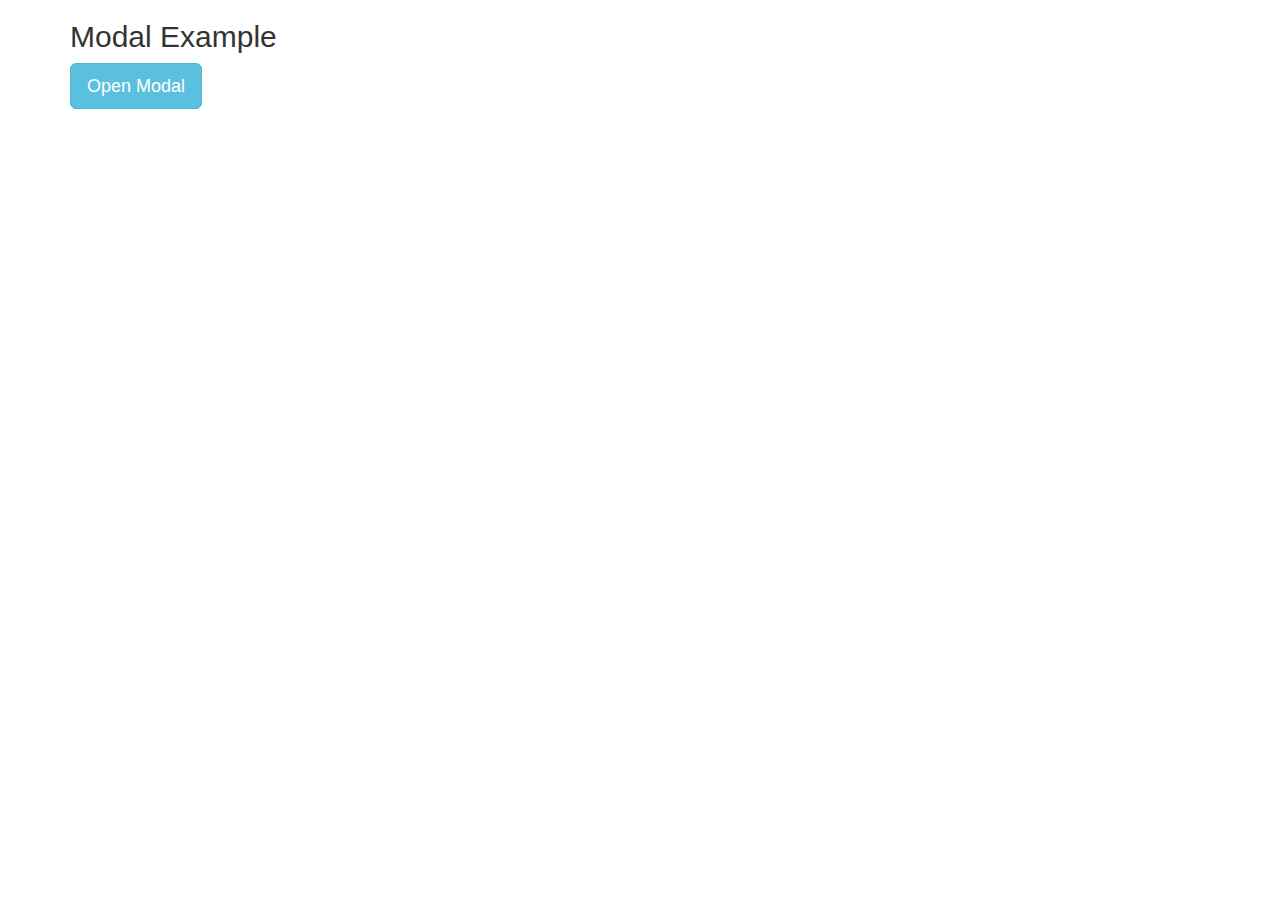
<file: model.html>
<!DOCTYPE html>
<html lang="en">
<head>
  <title>Bootstrap Example</title>
  <meta charset="utf-8">
  <meta name="viewport" content="width=device-width, initial-scale=1">
  <link rel="stylesheet" href="https://maxcdn.bootstrapcdn.com/bootstrap/3.4.1/css/bootstrap.min.css">
  <script src="https://ajax.googleapis.com/ajax/libs/jquery/3.7.1/jquery.min.js"></script>
  <script src="https://maxcdn.bootstrapcdn.com/bootstrap/3.4.1/js/bootstrap.min.js"></script>
</head>
<body>

<div class="container">
  <h2>Modal Example</h2>
  <!-- Trigger the modal with a button -->
  <button type="button" class="btn btn-info btn-lg" data-toggle="modal" data-target="#myModal">Open Modal</button>

  <!-- Modal -->
  <div class="modal fade" id="myModal" role="dialog">
    <div class="modal-dialog">
    
      <!-- Modal content-->
      <div class="modal-content">
        <div class="modal-header">
          <button type="button" class="close" data-dismiss="modal">&times;</button>
          <h4 class="modal-title">Modal Header</h4>
        </div>
        <div class="modal-body">
          <p>Some text in the modal.</p>
        </div>
        <div class="modal-footer">
          <button type="button" class="btn btn-default" data-dismiss="modal">Close</button>
        </div>
      </div>
      
    </div>
  </div>
  
</div>

</body>
</html>
</file>
<file: css/style.css>
/**    link fonts    **/

@import url('https://fonts.googleapis.com/css2?family=Cairo&display=swap');

body {
  font-family: 'cairo', 'Poppins', sans-serif;

  font-size: 14px;
  background: #fff;
  overflow-x: hidden;
}

/* #272A3D */

/******* start header ********/
.header.collapse {
  direction: rtl;
}

.offcanvas-body {
  color: #887668;
  font-weight: bold;
  font-family: 'cairo', 'Poppins', sans-serif;
}

/******* end header ********/




/******* start about us ********/
.background-div {
  background-image: url("../images/1.jpg");
  background-size: cover;


  height: 130vh;
  position: relative;

}

.image-div {
  position: relative;
  width: 100%;
  height: 0;
  padding-bottom: 75%;
}

.centered-text {
  position: absolute;
  top: 30%;
  left: 50%;
  transform: translate(-50%, -50%);
  text-align: center;
  color: #fff;
  font-size: 30px;
}

.company-info {
  position: absolute;
  bottom: 0;
  left: 0;
  background-color: #BB8357;
  color: white;
  padding: 20px;
  height: auto;
  width: 100%;
}

.company-info p {
  direction: rtl;
  font-size: 15px;
  text-size-adjust: 1px;
  text-align: right;
  padding: 10px;
  margin: 0;
}

.about_uus {
  line-height: 1.9;
}

.company-info .do {
  padding-top: 20px;
}

.company-info a {
  direction: rtl;
  color: #fff;
  text-decoration: none;
  margin: 10px;
  font-size: 20px;
  border-bottom: 2px solid white;
}


/* about_us page */

.about-page {
  background-image: url("../images/3.jpg");
  background-size: cover;
  background-repeat: no-repeat;
  background-position: center;
  height: 329px;
}

.about-pagep {

  margin-top: 300px;
}

.about-page .container a {
  direction: rtl;
  color: #fff;
  text-decoration: none;
  padding-top: 50px;
  font-size: 25px;
  border-bottom: 2px solid white;

}

/******* end aboutus *******


/******* start services ********/
.serv {
  background-image: url("../images/5.jpg");
  background-size: cover;
  background-repeat: no-repeat;
  background-position: center;
  background-color: #877768;
  height: 400px;
}

.serv p {
  direction: rtl;
  color: #fff;
  text-decoration: none;
  margin-top: 280px;
  margin-left: 50px;
  font-size: 35px;
}

.serv2 {
  height: auto;
  padding: 50px 0;
}

.serv2 p {
  color: #877768;
  margin-top: 20px;
  font-size: 20px;
  line-height: 2.5;
}


.serv2 a {
  direction: rtl;
  color: #877768;
  text-decoration: none;
  margin-bottom: 50px;
  font-size: 25px;
  border-bottom: 2px solid #877768;
}


/* start our_teams */
/* قسم "فريق العمل" */
.our_teams {
  height: auto;
  padding: 50px 0;
  width: 100%;
}

.our_teams p {
  direction: rtl;
  color: #fff;
  text-decoration: none;
  margin-top: 20px;
  margin-left: 50px;
}

.our_teams .team a {
  direction: rtl;
  color: #fff;
  text-decoration: none;
  margin-bottom: 150px;
  border-bottom: 2px solid #fff;
  font-size: 30px;
}

/* تعديلات لشاشات الايفون */
@media only screen and (max-width: 375px) {
  .our_teams {
    height: auto;
  }


  .our_teams .teams,
  .our_teams .team a {

    margin-right: 10px;
    font-size: 20px;

  }
}

/* قسم "شركاؤنا" */


.our_partners {
  background-image: url("../images/2.jpg");
  background-size: contain;
  height: auto;
  padding: 50px 0;
}

.partner .par {
  direction: rtl;
  color: #877768;
  margin-left: 50px;
  font-size: 35px;
}

.our_partners .partner {
  direction: rtl;
  color: #877768;
  text-decoration: none;

  margin-left: 40px;
  font-size: 20px;
  line-height: 2.5;
}

.our_partners .partner a {
  direction: rtl;
  color: #877768;
  text-decoration: none;
  /* margin-bottom: 100px; */
  font-size: 25px;
  border-bottom: 2px solid #877768;
}

/* تعديلات لشاشات الايفون */
@media only screen and (max-width: 375px) {
  .our_partners {
    height: auto;
  }

  .our_partners p,
  .our_partners .partners,
  .our_partners .partner a {
    margin-left: 20px;
    font-size: 20px;
  }
}




/* start our_expert */
.our_expert {
  background-color: #fff;
  height: auto;
  padding: 50px 0;
}

.expert .exp {
  direction: rtl;
  color: #877768;
  margin-top: 20px;
  margin-left: 50px;
  font-size: 35px;
}

.our_expert p {
  direction: rtl;
  color: #877768;
  margin-top: 20px;
  margin-left: 50px;
  font-size: 20px;
}

.our_expert .expert {
  direction: rtl;
  color: #fff;
  margin-top: 20px;
  margin-left: 50px;
  font-size: 20px;
  line-height: 2.5;
}

.our_expert .expert a {
  direction: rtl;
  color: #877768;
  text-decoration: none;
  margin-bottom: 100px;
  font-size: 25px;
  border-bottom: 2px solid #877768;
}

/* تعديلات لشاشات الايفون */
@media only screen and (max-width: 375px) {
  .our_expert {
    padding-right: 20px;

    height: auto;
  }

  .our_expert p,
  .our_expert .expert,
  .our_expert .expert a {
    padding-right: 20px;
    margin-left: 20px;
    font-size: 20px;
  }
}

/* last_div */

.last_div {
  background-image: url("../images/4.jpg");
  background-size: cover;
  background-position: center;
  height: 100vh;
}



.last_div p {
  color: #887668;
  padding-top: 30px;
  font-size: 20px;
  line-height: 2.5;


}

/******* end main ********/

























/******* start contact ********/
/* styles.css */

/* Common styles for all screen sizes */
.black-background {
  background-color: #28293C;
  padding: 0px;
}

.contact-info {
  margin-top: 20px;
}

.contact-info h2 {
  font-size: 60px;
  margin-bottom: 40px;
}

.contact-info .doct h2 {
  font-family: 'cairo';
  font-weight: bold;
  margin-bottom: 15px;
}

.contact-info h3 {
  margin-bottom: 190px;
  font-size: 35px;
}

.number_cont {
  margin-left: 30%;
  margin-right: 20%;
}

.contact-info .list {
  direction: ltr;
  list-style: none;
  padding: 0;
  margin: 10px 0;
}

.contact-info li {
  margin-bottom: 10px;
  font-size: 25px;
}

.contact-info li a {
  color: #fff;
  text-decoration: none;
}

.contact-info li i {
  margin-right: 10px;
  color: #BB8357;


}

.number_const .fax i {
  border: 2px solid #fff;
  padding: 5px;
  border-radius: 20%;
  font-size: 15px;
  background-color: transparent;
}

.number_const .mobile i {


  font-size: 35px;
}

.number_const .phone i {
  border: 2px solid #fff;
  padding: 5px;
  border-radius: 20%;
  font-size: 20px;
  color: #BB8357;
}

.number_const .fa, .fas {
  font-weight: 100;
}

.number_const .fa, .far, .fas {
  font-family: FontAwesome;
}
.links ul {
  direction: ltr;
  color: #fff;
  text-decoration: none;
}

/* Footer styles */
footer {
  background-color: #28293C;
  color: white;
  padding: 20px 0;
}

.footer_s {
  margin-top: 30px;
}

footer .container {
  display: flex;
  justify-content: center;
}

.footer-nav ul {
  list-style: none;
  display: flex;
  text-align: center;
  padding: 0;
}

.footer-nav li a {
  font-size: 20px;
  color: white;
  margin-right: 10px;
  margin-left: 30px;
}

.footer-nav a {
  color: white;
  text-decoration: none;
}

/* Media queries for responsive design */
@media (max-width: 768px) {
  .number_cont {
    margin-left: 10%;
    margin-right: 10%;
  }

  .contact-info h2 {
    font-size: 40px;
  }

  .contact-info .doct h2 {
    font-size: 30px;
  }

  .contact-info h3 {
    margin-bottom: 100px;
    font-size: 25px;
  }

  .contact-info li {
    font-size: 20px;
    text-align: center;
  }

  .footer-nav li a {
    font-size: 16px;

  }
}
</file>
<file: css/style2.css>
body {
    width: 100vw;
}

.company-info {
    width: 100vw;
}

.background-div {


    height: 140vh;

}

.text-right {
    padding: 10%;
}

.our_teams {
    background-image: url("../images/y3.jpg");

    background-size: cover;
    width: 100%;

}

@media (min-width: 769px) {
    .our_teams {
        background-image: url("../images/3.jpg");

        background-size: cover;
        background-repeat: no-repeat;
    }

    .text-right {
        padding: 2%;
        padding-top: 1%;
    }

    .our_teams a {
        margin-left: 15%;
    }

    .our_partners {
        background-image: url("../images/2.jpg");
        background-size: cover;
        background-repeat: no-repeat;
        height: 100vh;
        background-position: center;
    }

    .our_teams p {
        font-size: 25px;
        line-height: 2.5;
        padding: 5%;
    }
}

@media (max-width: 768px) {
    .background-div {


        height: 120vh;
        background-size: cover;
    }

    .company-info {

        width: 80%;

    }

    .our_service {
        background-size: contain;
        background-repeat: no-repeat;
    }

    .our_teams {

        background-image: url("../images/33.jpg");
        width: 100%;
        background-size: contain;
        background-repeat: no-repeat;
        padding: 1px;
        height: 50vh;
    }

    .team {
        padding: 1px;
        margin: 0px;


    }

    .text-right {
        padding: 2%;
        font-size: 18px;

    }

    .our_teams p {
        font-size: 18px;
        line-height: 1.5;
    }

    .our_teams a {
        padding-bottom: 5%;
    }

    .our_partners {
        background-image: url("../images/2.jpg");
        background-size: contain;
        background-repeat: no-repeat;
        padding-top: 0px;
        width: 100%;
    }

    .partners {
        padding-right: 2%;
        margin-top: 0px;
    }

    .text-right {
        margin-top: 3px;
        margin-right: 8%;
        margin-bottom: 1%;
        line-height: 1.5;
    }
}

.row {
    width: 100%;
    margin: 0px;
}

.company-info {
    width: 80%;
}
</file>
<file: css/sty.css>
/**    link fonts    **/

@import url('https://fonts.googleapis.com/css2?family=Cairo&display=swap');

body {
    font-family: 'cairo', 'Poppins', sans-serif;


    background: #fff;


    width: 100%;
}

/* #272A3D */
.container-fluid {
    width: 100%;

}

/******* start header ********/
.header.collapse {
    direction: rtl;



}

tr {
    text-align: right;
    direction: rtl;

}

.tr1 td {
    background-color: #BB8357;
    color: white;


}


.tr4 td {
    background-color: #BB8357;
    color: white;


}


.tr1 {
    margin: 10%;

}


.tr2 td {
    background-color: #28293C;
    color: white;


}


.tr3 td {
    background-color: #28293C;
    color: white;


}


.offcanvas-body {
    color: #BB8357;
    font-weight: bold;
    font-family: 'cairo', 'Poppins', sans-serif;

}

/******* end header ********/




/******* start about us ********/


.background-div {
    background-image: url("../images/1.jpg");
    background-size: cover;
    height: 80vh;
    left: 0px;
    right: 0px;
}

table {
    padding: 10%;
}

.image-div {
    position: relative;
    width: 100%;
    height: 0;
    left: 0px;
    right: 0px;
    padding-bottom: 75%;
}

.background-divv {

    background-size: contain;
    height: 50vh;
    left: 0px;
    right: 0px;
}

.background-divv .abbo {
    color: #f0f0f0;
    font-size: 55px;
    margin-top: 290px;
    margin-left: 150px;
    /* margin-bottom: 5px; */
    /* border-bottom: 2px solid white; */



}



.centered-text {
    position: absolute;
    top: 20%;
    left: 50%;
    transform: translate(-50%, -50%);
    text-align: center;
    color: #fff;
    font-size: 30px;
}


.centered-textt {
    position: absolute;

    width: 80%;

    text-align: center;
    color: white;

    background-color: #BB8357;
    bottom: -200px;
    left: 10%;
    right: 10%;

}

.cc {
    margin-top: 100px;

}

.company-info {

    position: absolute;

    bottom: 10%;
    left: 3%;
    ;
    width: 80%;
    background-color: #BB8357;
    color: white;
    bottom: 0;
    padding: 10px;
}


.company-infoo {

    position: absolute;


    left: 20%;
    right: 20%;
    width: 80%;
    background-color: #BB8357;
    color: white;
    bottom: -200px;
    padding: 10px;
    top: 200px;
}

.container {
    width: 100%;
    height: 200px;
    /* Set the desired height of the container */
}

.content {
    font-size: 100%;
    /* Reset font size to inherit from parent */
    display: flex;
    align-items: center;
    justify-content: center;
}

.about_uus {
    line-height: 1.9;
}

.company-info .do {
    padding-top: 20px;
}

.company-info a {
    direction: rtl;
    color: #fff;
    text-decoration: none;
    font-size: 20px;
    float: left;
    border-bottom: 2px solid white;

}



/******* end aboutus *******


/******* start services ********/


.serv {
    /* background-image: url("../images/2.jpg");
    background-size: cover;
    background-position: center; */
    background-color: #877768;


}

.text-right {
    color: black;
}

.serv p {
    direction: rtl;
    color: #fff;
    text-decoration: none;


    padding: 10%;
    font-size: 15px;
}

.serv2 {
    height: 60lvh;

}

.text-right {
    color: #fff;
}

.serv2 p {
    color: #f0f0f0;

    line-height: 1.5;

}



.serv2 a {
    direction: rtl;
    color: #877768;
    text-decoration: none;
    border-bottom: 4px solid #877768;

}


/* start our_teams */

.our_teams {
    /* background-image: url("../images/2.jpg");
    background-size: cover;
    background-position: center; */
    background-color: #3a2c1f;
    opacity: 0.5;
}

.row .serv4 {
    background-color: #887668;
}

.our_teams p {
    direction: rtl;
    color: #fff;
    text-decoration: none;
    margin-top: 20px;
    margin-left: 50px;
}

.our_teams .teams {
    direction: rtl;

    background-image: url("../images/2.jpg");
    background-size: cover;

    color: #fff;
    text-decoration: none;
    line-height: 1.5;
}

.our_teams .team a {
    direction: rtl;
    color: #fff;
    text-decoration: none;
    margin-bottom: 100px;
    font-size: 45px;
    border-bottom: 4px solid #fff;

}

/* start our_partners */

.our_partners {
    background-image: url("../images/2.jpg");
    background-size: cover;
    background-position: center;
    /* background-color: #877768; */

    height: 550px;
}

.our_partners p {
    direction: rtl;
    color: #877768;
    margin-top: 20px;
    margin-left: 50px;
    font-size: 15px;
}

.our_partners .partner {
    direction: rtl;
    color: #877768;

    font-size: 25px;
    line-height: 2.5;
}

.our_partners .partner a {
    direction: rtl;
    color: #877768;
    text-decoration: none;
    margin-bottom: 100px;
    font-size: 45px;
    border-bottom: 4px solid #877768;

}






/* start our_expert */


.our_expert {

    background-color: #fff;

    height: 550px;
}

.our_expert p {
    direction: rtl;
    color: #905116;
    margin-top: 20px;
    margin-left: 50px;

}

.our_expert .experts {
    direction: rtl;
    color: #877768;

    font-size: 15px;
    line-height: 2.5;
}

.our_expert .expert a {
    direction: rtl;
    color: #877768;
    text-decoration: none;
    margin-bottom: 100px;
    font-size: 45px;
    border-bottom: 4px solid #877768;

}



/******* end main ********/























/******* start contact ********/



@media (max-width: 768px) {
    .content {
        font-size: 10vw;
        /* Set the desired font size using viewport width unit */
    }

    .form-control {
        color: #d4b293;
        width: 80%;
    }

    body {
        width: 100%;
        margin: 0;
    }

    .company-info {

        bottom: 0;
    }

    .centered-textt {
        position: absolute;

        width: 80%;

        text-align: center;
        color: white;

        background-color: #BB8357;
        bottom: -200px;

        right: 10%;
        font-size: 10px;
        font-size: large;
        bottom: -250px;

    }

    .about_uus {
        font-size: 25px
    }

    .company-info p {
        position: absolute;
        direction: rtl;
        margin-top: 300px;
        text-align: right;

        margin-top: 100px;


    }


    .company-infoo {

        position: absolute;

    }


    .cc {
        margin-top: 250px;

    }


    p,
    td {
        font-size: 20px;
        line-height: 30px
    }

    h4 {
        line-height: 40px
    }
}

@media (min-width: 769px) {
    .content {
        font-size: 4vw;
        /* Set a different font size for larger viewports */
    }

    body {
        width: 100%;
        margin: 0;
    }

    .form-control {
        color: #d4b293;
        width: 50%;
    }

    .company-infoo p {

        position: absolute;
        bottom: -200px;
    }

    .company-info p {
        direction: rtl;

        text-align: right;
        padding: 10px;
        margin: 0;
        font-size: 5px;

    }

    .cc {
        margin-top: -110px;
        font-size: 15px;


    }


    .centered-textt {
        position: absolute;

        width: 80%;

        text-align: center;
        color: white;

        background-color: #BB8357;
        bottom: -100px;
        left: 10%;
        right: 10%;

        bottom: -100px;
        font-size: 15px
    }

    p,
    td {
        font-size: 20px;
        line-height: 30px;

    }

    .container p {
        line-height: 3vh
    }

    .cc {
        margin-top: 200px;
    }

    .text-rvight {
        line-height: 50px;
        font-size: 20px
    }

    .card3 {
        margin-top: 10%;
        background: white;
    }
}


.footer-nav a {
    color: white;
    text-decoration: none;
}

table {
    width: 80%;
    margin: 0;
}

td {
    padding: 10px;
}

.card {
    margin: 7%;
    background-image: url('../images/13.jpg');

    background-color: #080f1c;


    background-size: cover;
    min-height: 150px;
    color: #997f6e;

    border-radius: 10px;

    opacity: 0.9;
    background-blend-mode: color-dodge;
    background-repeat: no-repeat;
    z-index: -2;


}

.card-body {
    background: #080f1c;
    opacity: 0.9;
}

.card-text {
    margin-top: 50px;
    font-size: 15;
    opacity: 1;

}

.card2 {
    background: white;
    color: #b09686;
}

.card2 a {
    font-size: large;
    text-decoration-line: overline;
    padding: 5px;
    color: #887668;
}

.card2 h2 a {
    padding: 5px;
}

.form {
    height: 70vh;
    direction: rtl;
    background-color: #ffffff;

}

.form input {
    border: 1px solid #BB8357;
    ;
    color: #b09686;
}

form {

    background: white;
    padding: 10px;
    padding-bottom: 10%;
}

.card2 .form {
    background: white;
}

.form h2 {
    color: black;
    text-align: center;
}

.form .container {
    margin-top: 20px;
    background: white;
}

.fil {
    background: #28293C url('../images/16.png');
    background-size: cover;
}

.card2 .card-body {
    background: #fff;
}

.demo-wrap {
    overflow: hidden;
    position: relative;
}

.demo-bg {
    opacity: 0.5;
    position: absolute;
    left: 0;
    top: 0;
    width: 100%;
    height: 100px;
}

.form-control::placeholder {
    /* Chrome, Firefox, Opera, Safari 10.1+ */
    color: #BB8357;
    opacity: 1;
    /* Firefox */
}

.form-control:-ms-input-placeholder {
    /* Internet Explorer 10-11 */
    color: #BB8357;
}

.form-control::-ms-input-placeholder {
    /* Microsoft Edge */
    color: #BB8357;
}

input::-webkit-input-placeholder {
    color: #BB8357;
}

input:-moz-placeholder {
    color: #BB8357;
}

textarea {
    border: 1px solid #BB8357;


}

input::placeholder {
    color: #BB8357;
    opacity: 1;
}

input:placeholder-shown {
    border: 1px solid #BB8357;
}

.demo-content {
    position: relative;
}

.footer-nav {
    background-color: #28293C;
    text-align: center;
    display: table-footer-group;
    padding: 10px;
    color: white;
}

.card3 .card-body {
    margin-top: 10%;
    background: white;
    background-color: white;
}

.card3 {
    background: white;
}
</file>
